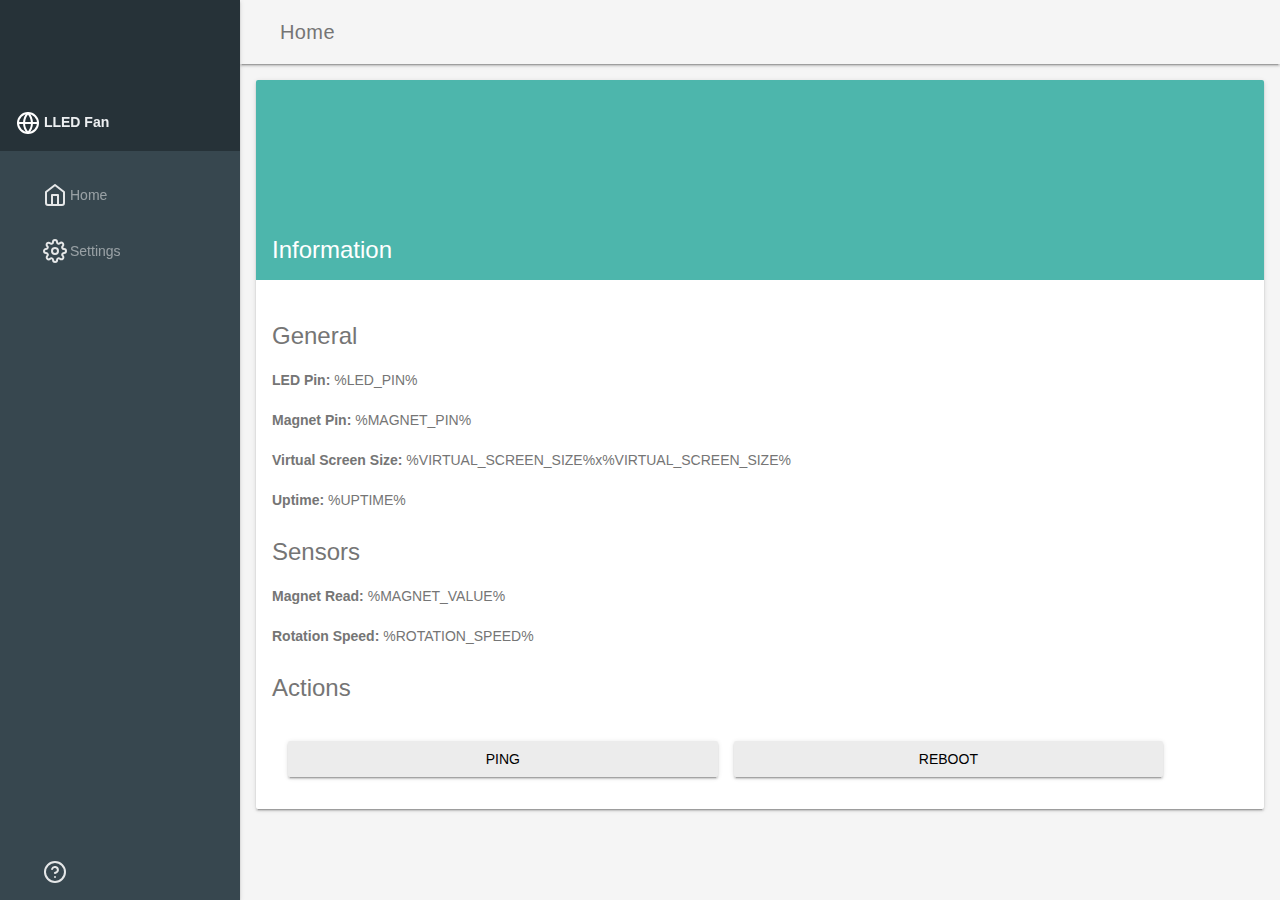
<file: data/index.html>
<!doctype html>
<html lang="en">
<head>
    <meta charset="utf-8">
    <meta http-equiv="X-UA-Compatible" content="IE=edge">
    <meta name="description" content="A front-end template that helps you build fast, modern mobile web apps.">
    <meta name="viewport" content="width=device-width, initial-scale=1.0, minimum-scale=1.0">
    <title>LLED Fan</title>

    <!-- Add to homescreen for Chrome on Android -->
    <meta name="mobile-web-app-capable" content="yes">

    <!-- Add to homescreen for Safari on iOS -->
    <meta name="apple-mobile-web-app-capable" content="yes">
    <meta name="apple-mobile-web-app-status-bar-style" content="black">
    <meta name="apple-mobile-web-app-title" content="Material Design Lite">

    <!-- Tile icon for Win8 (144x144 + tile color) -->
    <meta name="msapplication-TileImage" content="images/touch/ms-touch-icon-144x144-precomposed.png">
    <meta name="msapplication-TileColor" content="#3372DF">

    <link rel="stylesheet" href="material.min.css">
    <link rel="stylesheet" href="styles.css">

    <script>
        function accentAction(element, url) {
            var xhttp = new XMLHttpRequest();
            xhttp.onreadystatechange = function() {
                if (this.readyState !== 4 || this.status !== 200) return;

                let pingTime = parseInt(this.responseText);
                element.classList.add("mdl-button--accent");
                setTimeout(function () {
                    element.classList.remove("mdl-button--accent");
                }, pingTime);
            };
            xhttp.open("POST", url, true);
            xhttp.send();
        }
    </script>
</head>
<body>
<div class="demo-layout mdl-layout mdl-js-layout mdl-layout--fixed-drawer mdl-layout--fixed-header">
    <header class="demo-header mdl-layout__header mdl-color--grey-100 mdl-color-text--grey-600">
        <div class="mdl-layout__header-row">
            <span class="mdl-layout-title">Home</span>
        </div>
    </header>
    <div class="demo-drawer mdl-layout__drawer mdl-color--blue-grey-900 mdl-color-text--blue-grey-50">
        <header class="demo-drawer-header">
          <span style="font-weight: bold">
            <img src="images/globe.svg">
            <span>LLED Fan</span>
          </span>
        </header>
        <nav class="demo-navigation mdl-navigation mdl-color--blue-grey-800">
            <a class="mdl-navigation__link" href="/"><img src="images/home.svg" class="icon">Home</a>
            <a class="mdl-navigation__link" href="settings"><img src="images/settings.svg" class="icon">Settings</a>
            <div class="mdl-layout-spacer"></div>
            <a class="mdl-navigation__link" href=""><img src="images/help-circle.svg" class="icon"><span
                    class="visuallyhidden">Help</span></a>
        </nav>
    </div>
    <main class="mdl-layout__content mdl-color--grey-100">
        <div class="mdl-grid demo-content">
            <div class="demo-cards mdl-cell mdl-cell--12-col mdl-grid mdl-grid--no-spacing">
                <div class="demo-updates mdl-card mdl-shadow--2dp mdl-cell mdl-cell--12-col">
                    <div class="mdl-card__title mdl-card--expand mdl-color--teal-300">
                        <h2 class="mdl-card__title-text">Information</h2>
                    </div>
                    <div class="mdl-card__supporting-text mdl-color-text--grey-600">
                        <h4>General</h4>
                        <p><b>LED Pin:</b> %LED_PIN%</p>
                        <p><b>Magnet Pin:</b> %MAGNET_PIN%</p>
                        <p><b>Virtual Screen Size:</b> %VIRTUAL_SCREEN_SIZE%x%VIRTUAL_SCREEN_SIZE%</p>
                        <p><b>Uptime:</b> %UPTIME%</p>
                        <h4>Sensors</h4>
                        <p><b>Magnet Read:</b> %MAGNET_VALUE%</p>
                        <p><b>Rotation Speed:</b> %ROTATION_SPEED%</p>
                        <h4>Actions</h4>
                        <div class="mdl-grid controls">
                            <div class="mdl-cell mdl-cell--6-col">
                                <button class="mdl-button mdl-js-button mdl-button--raised mdl-js-ripple-effect"
                                        name="mode" value="screen" onclick="accentAction(this, 'ping')">
                                    Ping
                                </button>
                            </div>
                            <div class="mdl-cell mdl-cell--6-col">
                                <button class="mdl-button mdl-js-button mdl-button--raised mdl-js-ripple-effect"
                                        name="mode" value="screen" onclick="accentAction(this, 'reboot')">
                                    Reboot
                                </button>
                            </div>
                        </div>
                    </div>
                </div>
            </div>
        </div>
    </main>
</div>
<script src="material.min.js"></script>
</body>
</html>
</file>
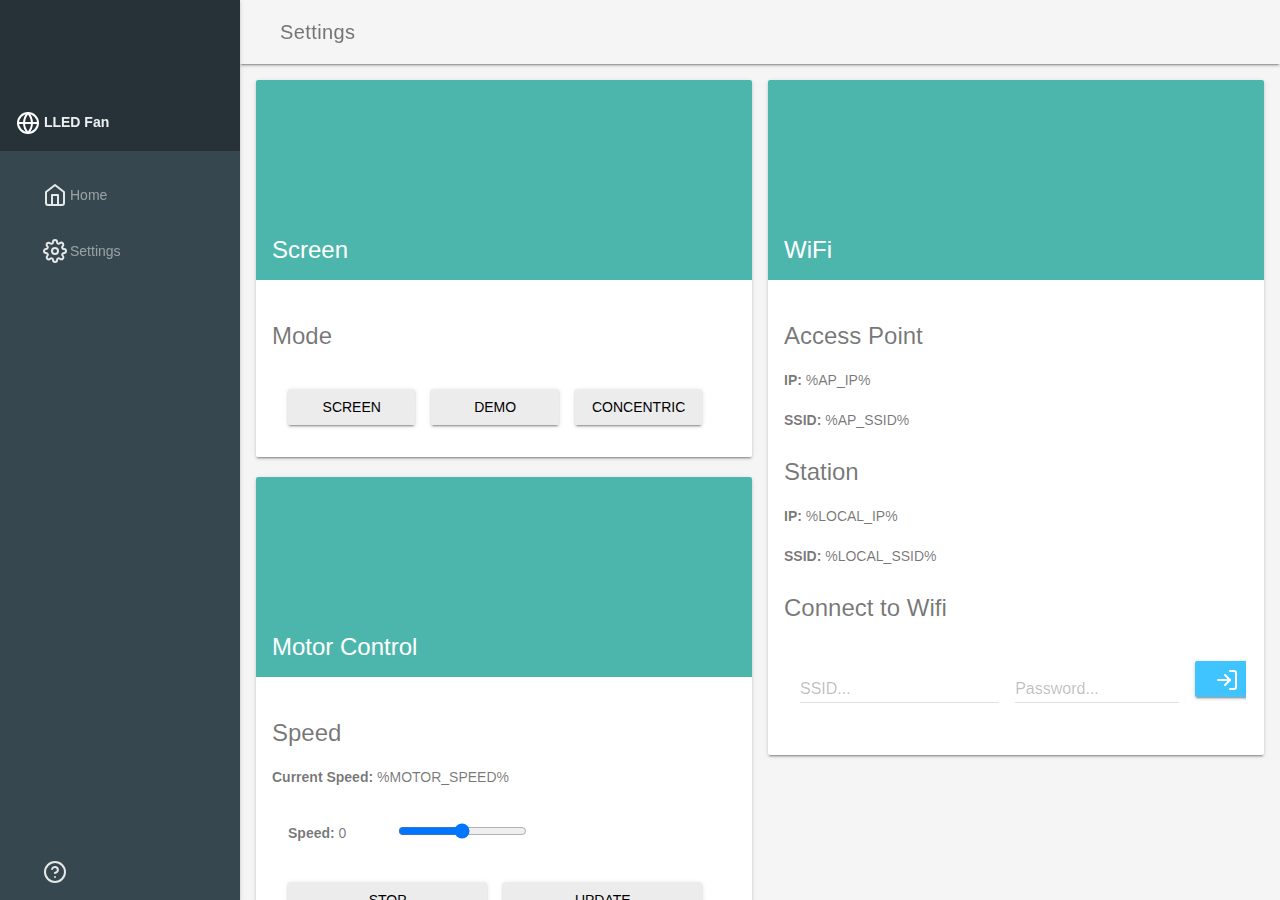
<file: data/settings.html>
<!doctype html>
<html lang="en">
<head>
    <meta charset="utf-8">
    <meta http-equiv="X-UA-Compatible" content="IE=edge">
    <meta name="description" content="A front-end template that helps you build fast, modern mobile web apps.">
    <meta name="viewport" content="width=device-width, initial-scale=1.0, minimum-scale=1.0">
    <title>LLED Fan</title>

    <!-- Add to homescreen for Chrome on Android -->
    <meta name="mobile-web-app-capable" content="yes">

    <!-- Add to homescreen for Safari on iOS -->
    <meta name="apple-mobile-web-app-capable" content="yes">
    <meta name="apple-mobile-web-app-status-bar-style" content="black">
    <meta name="apple-mobile-web-app-title" content="Material Design Lite">

    <!-- Tile icon for Win8 (144x144 + tile color) -->
    <meta name="msapplication-TileImage" content="images/touch/ms-touch-icon-144x144-precomposed.png">
    <meta name="msapplication-TileColor" content="#3372DF">

    <link rel="stylesheet" href="material.min.css">
    <link rel="stylesheet" href="styles.css">

    <script src="scripts.js"></script>
</head>
<body>
<div class="demo-layout mdl-layout mdl-js-layout mdl-layout--fixed-drawer mdl-layout--fixed-header">
    <header class="demo-header mdl-layout__header mdl-color--grey-100 mdl-color-text--grey-600">
        <div class="mdl-layout__header-row">
            <span class="mdl-layout-title">Settings</span>
        </div>
    </header>
    <div class="demo-drawer mdl-layout__drawer mdl-color--blue-grey-900 mdl-color-text--blue-grey-50">
        <header class="demo-drawer-header">
          <span style="font-weight: bold">
            <img src="images/globe.svg">
            <span>LLED Fan</span>
          </span>
        </header>
        <nav class="demo-navigation mdl-navigation mdl-color--blue-grey-800">
            <a class="mdl-navigation__link" href="/"><img src="images/home.svg" class="icon">Home</a>
            <a class="mdl-navigation__link" href="settings"><img src="images/settings.svg" class="icon">Settings</a>
            <div class="mdl-layout-spacer"></div>
            <a class="mdl-navigation__link" href=""><img src="images/help-circle.svg" class="icon"><span
                    class="visuallyhidden">Help</span></a>
        </nav>
    </div>
    <main class="mdl-layout__content mdl-color--grey-100">
        <div class="mdl-grid demo-content">
            <div class="demo-cards mdl-cell mdl-cell--6-col mdl-grid mdl-grid--no-spacing">
                <div class="demo-updates mdl-card mdl-shadow--2dp mdl-cell mdl-cell--12-col">
                    <div class="mdl-card__title mdl-card--expand mdl-color--teal-300">
                        <h2 class="mdl-card__title-text">Screen</h2>
                    </div>
                    <div class="mdl-card__supporting-text">
                        <h4>Mode</h4>

                        <div class="mdl-grid controls">
                            <div class="mdl-cell mdl-cell--4-col">
                                <button class="mdl-button mdl-js-button mdl-button--raised mdl-js-ripple-effect %S_MODE_SCREEN%"
                                        onclick="postRequest('/mode/set', {mode: 'screen'})">
                                    Screen
                                </button>
                            </div>

                            <div class="mdl-cell mdl-cell--4-col">
                                <button class="mdl-button mdl-js-button mdl-button--raised mdl-js-ripple-effect %S_MODE_DEMO%"
                                        onclick="postRequest('/mode/set', {mode: 'demo'})">
                                    Demo
                                </button>
                            </div>

                            <div class="mdl-cell mdl-cell--4-col">
                                <button class="mdl-button mdl-js-button mdl-button--raised mdl-js-ripple-effect %S_MODE_CONCENTRIC%"
                                        onclick="postRequest('/mode/set', {mode: 'concentric'})">
                                    Concentric
                                </button>
                            </div>
                        </div>
                    </div>
                </div>

                <div class="demo-updates mdl-card mdl-shadow--2dp mdl-cell mdl-cell--12-col" style="margin-top: 20px;">
                    <div class="mdl-card__title mdl-card--expand mdl-color--teal-300">
                        <h2 class="mdl-card__title-text">Motor Control</h2>
                    </div>
                    <div class="mdl-card__supporting-text">
                        <h4>Speed</h4>

                        <p><b>Current Speed:</b> %MOTOR_SPEED%</p>

                        <div class="mdl-grid controls">
                            <div class="mdl-cell mdl-cell--3-col">
                                <p>
                                    <span style="font-weight: bold">Speed: </span>
                                    <span id="speed-control-out"></span>
                                </p>
                            </div>

                            <div class="mdl-cell mdl-cell--9-col">
                                <input type="range" min="-1" max="1" value="%MOTOR_SPEED%" step="0.01" class="slider" id="speed-control" name="speed-control">
                            </div>

                            <script>
                                sliderTrackValue(
                                    document.getElementById("speed-control"),
                                    document.getElementById("speed-control-out")
                                );
                            </script>

                            <div class="mdl-cell mdl-cell--6-col">
                                <button class="mdl-button mdl-js-button mdl-button--raised mdl-js-ripple-effect"
                                        onclick="postRequest('/speed/set', {'speed-control': 0.0})">
                                    Stop
                                </button>
                            </div>
                            <div class="mdl-cell mdl-cell--6-col">
                                <button class="mdl-button mdl-js-button mdl-button--raised mdl-js-ripple-effect"
                                        onclick="postRequest('/speed/set', {'speed-control': document.getElementById('speed-control').value})">
                                    Update
                                </button>
                            </div>
                        </div>
                    </div>
                </div>
            </div>

            <div class="demo-cards mdl-cell mdl-cell--6-col mdl-grid mdl-grid--no-spacing">
                <div class="demo-updates mdl-card mdl-shadow--2dp mdl-cell mdl-cell--12-col">
                    <div class="mdl-card__title mdl-card--expand mdl-color--teal-300">
                        <h2 class="mdl-card__title-text">WiFi</h2>
                    </div>
                    <div class="mdl-card__supporting-text">
                        <h4>Access Point</h4>
                        <p><b>IP:</b> %AP_IP%</p>
                        <p><b>SSID:</b> %AP_SSID%</p>

                        <h4>Station</h4>
                        <p><b>IP:</b> %LOCAL_IP%</p>
                        <p><b>SSID:</b> %LOCAL_SSID%</p>

                        <h4>Connect to Wifi</h4>

                        <form action="wifi/connect" method="POST" enctype='multipart/form-data'>
                            <div class="mdl-grid controls">
                                <div class="mdl-textfield mdl-js-textfield mdl-cell mdl-cell--6-col">
                                    <input class="mdl-textfield__input" type="text" id="ssid" name="ssid">
                                    <label class="mdl-textfield__label" for="ssid">SSID...</label>
                                </div>

                                <div class="mdl-textfield mdl-js-textfield mdl-cell mdl-cell--5-col">
                                    <input class="mdl-textfield__input" type="password" id="password" name="password">
                                    <label class="mdl-textfield__label" for="password">Password...</label>
                                </div>

                                <div class="mdl-cell mdl-cell--1-col">
                                    <button class="mdl-button mdl-js-button mdl-button--raised mdl-js-ripple-effect mdl-button--accent">
                                        <img src="images/log-in.svg" class="icon">
                                    </button>
                                </div>
                            </div>
                        </form>
                    </div>
                </div>
            </div>
        </div>
    </main>
</div>
<script src="material.min.js"></script>
</body>
</html>
</file>
<file: data/styles.css>
/**
 * Copyright 2015 Google Inc. All Rights Reserved.
 *
 * Licensed under the Apache License, Version 2.0 (the "License");
 * you may not use this file except in compliance with the License.
 * You may obtain a copy of the License at
 *
 *      http://www.apache.org/licenses/LICENSE-2.0
 *
 * Unless required by applicable law or agreed to in writing, software
 * distributed under the License is distributed on an "AS IS" BASIS,
 * WITHOUT WARRANTIES OR CONDITIONS OF ANY KIND, either express or implied.
 * See the License for the specific language governing permissions and
 * limitations under the License.
 */

html, body {
  font-family: 'Roboto', 'Helvetica', sans-serif;
}
.demo-avatar {
  width: 48px;
  height: 48px;
  border-radius: 24px;
}
.demo-layout .mdl-layout__header .mdl-layout__drawer-button {
  color: rgba(0, 0, 0, 0.54);
}
.mdl-layout__drawer .avatar {
  margin-bottom: 16px;
}
.demo-drawer {
  border: none;
}
/* iOS Safari specific workaround */
.demo-drawer .mdl-menu__container {
  z-index: -1;
}
.demo-drawer .demo-navigation {
  z-index: -2;
}
/* END iOS Safari specific workaround */
.demo-drawer .mdl-menu .mdl-menu__item {
  display: -webkit-flex;
  display: -ms-flexbox;
  display: flex;
  -webkit-align-items: center;
      -ms-flex-align: center;
          align-items: center;
}
.demo-drawer-header {
  box-sizing: border-box;
  display: -webkit-flex;
  display: -ms-flexbox;
  display: flex;
  -webkit-flex-direction: column;
      -ms-flex-direction: column;
          flex-direction: column;
  -webkit-justify-content: flex-end;
      -ms-flex-pack: end;
          justify-content: flex-end;
  padding: 16px;
  height: 151px;
}
.demo-avatar-dropdown {
  display: -webkit-flex;
  display: -ms-flexbox;
  display: flex;
  position: relative;
  -webkit-flex-direction: row;
      -ms-flex-direction: row;
          flex-direction: row;
  -webkit-align-items: center;
      -ms-flex-align: center;
          align-items: center;
  width: 100%;
}

.demo-navigation {
  -webkit-flex-grow: 1;
      -ms-flex-positive: 1;
          flex-grow: 1;
}
.demo-layout .demo-navigation .mdl-navigation__link {
  display: -webkit-flex !important;
  display: -ms-flexbox !important;
  display: flex !important;
  -webkit-flex-direction: row;
      -ms-flex-direction: row;
          flex-direction: row;
  -webkit-align-items: center;
      -ms-flex-align: center;
          align-items: center;
  color: rgba(255, 255, 255, 0.56);
  font-weight: 500;
}
.demo-layout .demo-navigation .mdl-navigation__link:hover {
  background-color: #00BCD4;
  color: #37474F;
}
.demo-navigation .mdl-navigation__link .material-icons {
  font-size: 24px;
  color: rgba(255, 255, 255, 0.56);
  margin-right: 32px;
}

.demo-content {
  max-width: 1080px;
}

.demo-charts {
  -webkit-align-items: center;
      -ms-flex-align: center;
          align-items: center;
}
.demo-chart:nth-child(1) {
  color: #ACEC00;
}
.demo-chart:nth-child(2) {
  color: #00BBD6;
}
.demo-chart:nth-child(3) {
  color: #BA65C9;
}
.demo-chart:nth-child(4) {
  color: #EF3C79;
}
.demo-graphs {
  padding: 16px 32px;
  display: -webkit-flex;
  display: -ms-flexbox;
  display: flex;
  -webkit-flex-direction: column;
      -ms-flex-direction: column;
          flex-direction: column;
  -webkit-align-items: stretch;
      -ms-flex-align: stretch;
          align-items: stretch;
}
/* TODO: Find a proper solution to have the graphs
 * not float around outside their container in IE10/11.
 * Using a browserhacks.com solution for now.
 */
_:-ms-input-placeholder, :root .demo-graphs {
  min-height: 664px;
}
_:-ms-input-placeholder, :root .demo-graph {
  max-height: 300px;
}
/* TODO end */
.demo-graph:nth-child(1) {
  color: #00b9d8;
}
.demo-graph:nth-child(2) {
  color: #d9006e;
}

.demo-cards {
  -webkit-align-items: flex-start;
      -ms-flex-align: start;
          align-items: flex-start;
  -webkit-align-content: flex-start;
      -ms-flex-line-pack: start;
          align-content: flex-start;
}
.demo-cards .demo-separator {
  height: 32px;
}
.demo-cards .mdl-card__title.mdl-card__title {
  color: white;
  font-size: 24px;
  font-weight: 400;
}
.demo-cards ul {
  padding: 0;
}
.demo-cards h3 {
  font-size: 1em;
}
.demo-updates .mdl-card__title {
  min-height: 200px;
}
.demo-cards .mdl-card__actions a {
  color: #00BCD4;
  text-decoration: none;
}

.demo-options h3 {
  margin: 0;
}
.demo-options .mdl-checkbox__box-outline {
  border-color: rgba(255, 255, 255, 0.89);
}
.demo-options ul {
  margin: 0;
  list-style-type: none;
}
.demo-options li {
  margin: 4px 0;
}

.demo-options .mdl-card__actions {
  height: 64px;
  display: -webkit-flex;
  display: -ms-flexbox;
  display: flex;
  box-sizing: border-box;
  -webkit-align-items: center;
      -ms-flex-align: center;
          align-items: center;
}

img.icon {
    fill:#dd6127;
    stroke:#dd6127;
    margin: 0 3px;
}

.controls div button {
    margin-top: 5px;
    width: 100%;
}

.mdl-button--accent.mdl-button--accent.mdl-button--raised, .mdl-button--accent.mdl-button--accent.mdl-button--fab {
    color: white; !important;
}
</file>
<file: data/material.min.css>
/**
 * material-design-lite - Material Design Components in CSS, JS and HTML
 * @version v1.3.0
 * @license Apache-2.0
 * @copyright 2015 Google, Inc.
 * @link https://github.com/google/material-design-lite
 */
@charset "UTF-8";html{color:rgba(0,0,0,.87)}::-moz-selection{background:#b3d4fc;text-shadow:none}::selection{background:#b3d4fc;text-shadow:none}hr{display:block;height:1px;border:0;border-top:1px solid #ccc;margin:1em 0;padding:0}audio,canvas,iframe,img,svg,video{vertical-align:middle}fieldset{border:0;margin:0;padding:0}textarea{resize:vertical}.browserupgrade{margin:.2em 0;background:#ccc;color:#000;padding:.2em 0}.hidden{display:none!important}.visuallyhidden{border:0;clip:rect(0 0 0 0);height:1px;margin:-1px;overflow:hidden;padding:0;position:absolute;width:1px}.visuallyhidden.focusable:active,.visuallyhidden.focusable:focus{clip:auto;height:auto;margin:0;overflow:visible;position:static;width:auto}.invisible{visibility:hidden}.clearfix:before,.clearfix:after{content:" ";display:table}.clearfix:after{clear:both}@media print{*,*:before,*:after,*:first-letter{background:transparent!important;color:#000!important;box-shadow:none!important}a,a:visited{text-decoration:underline}a[href]:after{content:" (" attr(href)")"}abbr[title]:after{content:" (" attr(title)")"}a[href^="#"]:after,a[href^="javascript:"]:after{content:""}pre,blockquote{border:1px solid #999;page-break-inside:avoid}thead{display:table-header-group}tr,img{page-break-inside:avoid}img{max-width:100%!important}p,h2,h3{orphans:3;widows:3}h2,h3{page-break-after:avoid}}a,.mdl-accordion,.mdl-button,.mdl-card,.mdl-checkbox,.mdl-dropdown-menu,.mdl-icon-toggle,.mdl-item,.mdl-radio,.mdl-slider,.mdl-switch,.mdl-tabs__tab{-webkit-tap-highlight-color:transparent;-webkit-tap-highlight-color:rgba(255,255,255,0)}html{width:100%;height:100%;-ms-touch-action:manipulation;touch-action:manipulation}body{width:100%;min-height:100%}main{display:block}*[hidden]{display:none!important}html,body{font-family:"Helvetica","Arial",sans-serif;font-size:14px;font-weight:400;line-height:20px}h1,h2,h3,h4,h5,h6,p{padding:0}h1 small,h2 small,h3 small,h4 small,h5 small,h6 small{font-family:"Roboto","Helvetica","Arial",sans-serif;font-weight:400;line-height:1.35;letter-spacing:-.02em;opacity:.54;font-size:.6em}h1{font-size:56px;line-height:1.35;letter-spacing:-.02em;margin:24px 0}h1,h2{font-family:"Roboto","Helvetica","Arial",sans-serif;font-weight:400}h2{font-size:45px;line-height:48px}h2,h3{margin:24px 0}h3{font-size:34px;line-height:40px}h3,h4{font-family:"Roboto","Helvetica","Arial",sans-serif;font-weight:400}h4{font-size:24px;line-height:32px;-moz-osx-font-smoothing:grayscale;margin:24px 0 16px}h5{font-size:20px;font-weight:500;line-height:1;letter-spacing:.02em}h5,h6{font-family:"Roboto","Helvetica","Arial",sans-serif;margin:24px 0 16px}h6{font-size:16px;letter-spacing:.04em}h6,p{font-weight:400;line-height:24px}p{font-size:14px;letter-spacing:0;margin:0 0 16px}a{color:rgb(64,196,255);font-weight:500}blockquote{font-family:"Roboto","Helvetica","Arial",sans-serif;position:relative;font-size:24px;font-weight:300;font-style:italic;line-height:1.35;letter-spacing:.08em}blockquote:before{position:absolute;left:-.5em;content:'“'}blockquote:after{content:'”';margin-left:-.05em}mark{background-color:#f4ff81}dt{font-weight:700}address{font-size:12px;line-height:1;font-style:normal}address,ul,ol{font-weight:400;letter-spacing:0}ul,ol{font-size:14px;line-height:24px}.mdl-typography--display-4,.mdl-typography--display-4-color-contrast{font-family:"Roboto","Helvetica","Arial",sans-serif;font-size:112px;font-weight:300;line-height:1;letter-spacing:-.04em}.mdl-typography--display-4-color-contrast{opacity:.54}.mdl-typography--display-3,.mdl-typography--display-3-color-contrast{font-family:"Roboto","Helvetica","Arial",sans-serif;font-size:56px;font-weight:400;line-height:1.35;letter-spacing:-.02em}.mdl-typography--display-3-color-contrast{opacity:.54}.mdl-typography--display-2,.mdl-typography--display-2-color-contrast{font-family:"Roboto","Helvetica","Arial",sans-serif;font-size:45px;font-weight:400;line-height:48px}.mdl-typography--display-2-color-contrast{opacity:.54}.mdl-typography--display-1,.mdl-typography--display-1-color-contrast{font-family:"Roboto","Helvetica","Arial",sans-serif;font-size:34px;font-weight:400;line-height:40px}.mdl-typography--display-1-color-contrast{opacity:.54}.mdl-typography--headline,.mdl-typography--headline-color-contrast{font-family:"Roboto","Helvetica","Arial",sans-serif;font-size:24px;font-weight:400;line-height:32px;-moz-osx-font-smoothing:grayscale}.mdl-typography--headline-color-contrast{opacity:.87}.mdl-typography--title,.mdl-typography--title-color-contrast{font-family:"Roboto","Helvetica","Arial",sans-serif;font-size:20px;font-weight:500;line-height:1;letter-spacing:.02em}.mdl-typography--title-color-contrast{opacity:.87}.mdl-typography--subhead,.mdl-typography--subhead-color-contrast{font-family:"Roboto","Helvetica","Arial",sans-serif;font-size:16px;font-weight:400;line-height:24px;letter-spacing:.04em}.mdl-typography--subhead-color-contrast{opacity:.87}.mdl-typography--body-2,.mdl-typography--body-2-color-contrast{font-size:14px;font-weight:700;line-height:24px;letter-spacing:0}.mdl-typography--body-2-color-contrast{opacity:.87}.mdl-typography--body-1,.mdl-typography--body-1-color-contrast{font-size:14px;font-weight:400;line-height:24px;letter-spacing:0}.mdl-typography--body-1-color-contrast{opacity:.87}.mdl-typography--body-2-force-preferred-font,.mdl-typography--body-2-force-preferred-font-color-contrast{font-family:"Roboto","Helvetica","Arial",sans-serif;font-size:14px;font-weight:500;line-height:24px;letter-spacing:0}.mdl-typography--body-2-force-preferred-font-color-contrast{opacity:.87}.mdl-typography--body-1-force-preferred-font,.mdl-typography--body-1-force-preferred-font-color-contrast{font-family:"Roboto","Helvetica","Arial",sans-serif;font-size:14px;font-weight:400;line-height:24px;letter-spacing:0}.mdl-typography--body-1-force-preferred-font-color-contrast{opacity:.87}.mdl-typography--caption,.mdl-typography--caption-force-preferred-font{font-size:12px;font-weight:400;line-height:1;letter-spacing:0}.mdl-typography--caption-force-preferred-font{font-family:"Roboto","Helvetica","Arial",sans-serif}.mdl-typography--caption-color-contrast,.mdl-typography--caption-force-preferred-font-color-contrast{font-size:12px;font-weight:400;line-height:1;letter-spacing:0;opacity:.54}.mdl-typography--caption-force-preferred-font-color-contrast,.mdl-typography--menu{font-family:"Roboto","Helvetica","Arial",sans-serif}.mdl-typography--menu{font-size:14px;font-weight:500;line-height:1;letter-spacing:0}.mdl-typography--menu-color-contrast{opacity:.87}.mdl-typography--menu-color-contrast,.mdl-typography--button,.mdl-typography--button-color-contrast{font-family:"Roboto","Helvetica","Arial",sans-serif;font-size:14px;font-weight:500;line-height:1;letter-spacing:0}.mdl-typography--button,.mdl-typography--button-color-contrast{text-transform:uppercase}.mdl-typography--button-color-contrast{opacity:.87}.mdl-typography--text-left{text-align:left}.mdl-typography--text-right{text-align:right}.mdl-typography--text-center{text-align:center}.mdl-typography--text-justify{text-align:justify}.mdl-typography--text-nowrap{white-space:nowrap}.mdl-typography--text-lowercase{text-transform:lowercase}.mdl-typography--text-uppercase{text-transform:uppercase}.mdl-typography--text-capitalize{text-transform:capitalize}.mdl-typography--font-thin{font-weight:200!important}.mdl-typography--font-light{font-weight:300!important}.mdl-typography--font-regular{font-weight:400!important}.mdl-typography--font-medium{font-weight:500!important}.mdl-typography--font-bold{font-weight:700!important}.mdl-typography--font-black{font-weight:900!important}.material-icons{font-family:'Material Icons';font-weight:400;font-style:normal;font-size:24px;line-height:1;letter-spacing:normal;text-transform:none;display:inline-block;word-wrap:normal;-moz-font-feature-settings:'liga';font-feature-settings:'liga';-webkit-font-feature-settings:'liga';-webkit-font-smoothing:antialiased}.mdl-color-text--red{color:#f44336 !important}.mdl-color--red{background-color:#f44336 !important}.mdl-color-text--red-50{color:#ffebee !important}.mdl-color--red-50{background-color:#ffebee !important}.mdl-color-text--red-100{color:#ffcdd2 !important}.mdl-color--red-100{background-color:#ffcdd2 !important}.mdl-color-text--red-200{color:#ef9a9a !important}.mdl-color--red-200{background-color:#ef9a9a !important}.mdl-color-text--red-300{color:#e57373 !important}.mdl-color--red-300{background-color:#e57373 !important}.mdl-color-text--red-400{color:#ef5350 !important}.mdl-color--red-400{background-color:#ef5350 !important}.mdl-color-text--red-500{color:#f44336 !important}.mdl-color--red-500{background-color:#f44336 !important}.mdl-color-text--red-600{color:#e53935 !important}.mdl-color--red-600{background-color:#e53935 !important}.mdl-color-text--red-700{color:#d32f2f !important}.mdl-color--red-700{background-color:#d32f2f !important}.mdl-color-text--red-800{color:#c62828 !important}.mdl-color--red-800{background-color:#c62828 !important}.mdl-color-text--red-900{color:#b71c1c !important}.mdl-color--red-900{background-color:#b71c1c !important}.mdl-color-text--red-A100{color:#ff8a80 !important}.mdl-color--red-A100{background-color:#ff8a80 !important}.mdl-color-text--red-A200{color:#ff5252 !important}.mdl-color--red-A200{background-color:#ff5252 !important}.mdl-color-text--red-A400{color:#ff1744 !important}.mdl-color--red-A400{background-color:#ff1744 !important}.mdl-color-text--red-A700{color:#d50000 !important}.mdl-color--red-A700{background-color:#d50000 !important}.mdl-color-text--pink{color:#e91e63 !important}.mdl-color--pink{background-color:#e91e63 !important}.mdl-color-text--pink-50{color:#fce4ec !important}.mdl-color--pink-50{background-color:#fce4ec !important}.mdl-color-text--pink-100{color:#f8bbd0 !important}.mdl-color--pink-100{background-color:#f8bbd0 !important}.mdl-color-text--pink-200{color:#f48fb1 !important}.mdl-color--pink-200{background-color:#f48fb1 !important}.mdl-color-text--pink-300{color:#f06292 !important}.mdl-color--pink-300{background-color:#f06292 !important}.mdl-color-text--pink-400{color:#ec407a !important}.mdl-color--pink-400{background-color:#ec407a !important}.mdl-color-text--pink-500{color:#e91e63 !important}.mdl-color--pink-500{background-color:#e91e63 !important}.mdl-color-text--pink-600{color:#d81b60 !important}.mdl-color--pink-600{background-color:#d81b60 !important}.mdl-color-text--pink-700{color:#c2185b !important}.mdl-color--pink-700{background-color:#c2185b !important}.mdl-color-text--pink-800{color:#ad1457 !important}.mdl-color--pink-800{background-color:#ad1457 !important}.mdl-color-text--pink-900{color:#880e4f !important}.mdl-color--pink-900{background-color:#880e4f !important}.mdl-color-text--pink-A100{color:#ff80ab !important}.mdl-color--pink-A100{background-color:#ff80ab !important}.mdl-color-text--pink-A200{color:#ff4081 !important}.mdl-color--pink-A200{background-color:#ff4081 !important}.mdl-color-text--pink-A400{color:#f50057 !important}.mdl-color--pink-A400{background-color:#f50057 !important}.mdl-color-text--pink-A700{color:#c51162 !important}.mdl-color--pink-A700{background-color:#c51162 !important}.mdl-color-text--purple{color:#9c27b0 !important}.mdl-color--purple{background-color:#9c27b0 !important}.mdl-color-text--purple-50{color:#f3e5f5 !important}.mdl-color--purple-50{background-color:#f3e5f5 !important}.mdl-color-text--purple-100{color:#e1bee7 !important}.mdl-color--purple-100{background-color:#e1bee7 !important}.mdl-color-text--purple-200{color:#ce93d8 !important}.mdl-color--purple-200{background-color:#ce93d8 !important}.mdl-color-text--purple-300{color:#ba68c8 !important}.mdl-color--purple-300{background-color:#ba68c8 !important}.mdl-color-text--purple-400{color:#ab47bc !important}.mdl-color--purple-400{background-color:#ab47bc !important}.mdl-color-text--purple-500{color:#9c27b0 !important}.mdl-color--purple-500{background-color:#9c27b0 !important}.mdl-color-text--purple-600{color:#8e24aa !important}.mdl-color--purple-600{background-color:#8e24aa !important}.mdl-color-text--purple-700{color:#7b1fa2 !important}.mdl-color--purple-700{background-color:#7b1fa2 !important}.mdl-color-text--purple-800{color:#6a1b9a !important}.mdl-color--purple-800{background-color:#6a1b9a !important}.mdl-color-text--purple-900{color:#4a148c !important}.mdl-color--purple-900{background-color:#4a148c !important}.mdl-color-text--purple-A100{color:#ea80fc !important}.mdl-color--purple-A100{background-color:#ea80fc !important}.mdl-color-text--purple-A200{color:#e040fb !important}.mdl-color--purple-A200{background-color:#e040fb !important}.mdl-color-text--purple-A400{color:#d500f9 !important}.mdl-color--purple-A400{background-color:#d500f9 !important}.mdl-color-text--purple-A700{color:#a0f !important}.mdl-color--purple-A700{background-color:#a0f !important}.mdl-color-text--deep-purple{color:#673ab7 !important}.mdl-color--deep-purple{background-color:#673ab7 !important}.mdl-color-text--deep-purple-50{color:#ede7f6 !important}.mdl-color--deep-purple-50{background-color:#ede7f6 !important}.mdl-color-text--deep-purple-100{color:#d1c4e9 !important}.mdl-color--deep-purple-100{background-color:#d1c4e9 !important}.mdl-color-text--deep-purple-200{color:#b39ddb !important}.mdl-color--deep-purple-200{background-color:#b39ddb !important}.mdl-color-text--deep-purple-300{color:#9575cd !important}.mdl-color--deep-purple-300{background-color:#9575cd !important}.mdl-color-text--deep-purple-400{color:#7e57c2 !important}.mdl-color--deep-purple-400{background-color:#7e57c2 !important}.mdl-color-text--deep-purple-500{color:#673ab7 !important}.mdl-color--deep-purple-500{background-color:#673ab7 !important}.mdl-color-text--deep-purple-600{color:#5e35b1 !important}.mdl-color--deep-purple-600{background-color:#5e35b1 !important}.mdl-color-text--deep-purple-700{color:#512da8 !important}.mdl-color--deep-purple-700{background-color:#512da8 !important}.mdl-color-text--deep-purple-800{color:#4527a0 !important}.mdl-color--deep-purple-800{background-color:#4527a0 !important}.mdl-color-text--deep-purple-900{color:#311b92 !important}.mdl-color--deep-purple-900{background-color:#311b92 !important}.mdl-color-text--deep-purple-A100{color:#b388ff !important}.mdl-color--deep-purple-A100{background-color:#b388ff !important}.mdl-color-text--deep-purple-A200{color:#7c4dff !important}.mdl-color--deep-purple-A200{background-color:#7c4dff !important}.mdl-color-text--deep-purple-A400{color:#651fff !important}.mdl-color--deep-purple-A400{background-color:#651fff !important}.mdl-color-text--deep-purple-A700{color:#6200ea !important}.mdl-color--deep-purple-A700{background-color:#6200ea !important}.mdl-color-text--indigo{color:#3f51b5 !important}.mdl-color--indigo{background-color:#3f51b5 !important}.mdl-color-text--indigo-50{color:#e8eaf6 !important}.mdl-color--indigo-50{background-color:#e8eaf6 !important}.mdl-color-text--indigo-100{color:#c5cae9 !important}.mdl-color--indigo-100{background-color:#c5cae9 !important}.mdl-color-text--indigo-200{color:#9fa8da !important}.mdl-color--indigo-200{background-color:#9fa8da !important}.mdl-color-text--indigo-300{color:#7986cb !important}.mdl-color--indigo-300{background-color:#7986cb !important}.mdl-color-text--indigo-400{color:#5c6bc0 !important}.mdl-color--indigo-400{background-color:#5c6bc0 !important}.mdl-color-text--indigo-500{color:#3f51b5 !important}.mdl-color--indigo-500{background-color:#3f51b5 !important}.mdl-color-text--indigo-600{color:#3949ab !important}.mdl-color--indigo-600{background-color:#3949ab !important}.mdl-color-text--indigo-700{color:#303f9f !important}.mdl-color--indigo-700{background-color:#303f9f !important}.mdl-color-text--indigo-800{color:#283593 !important}.mdl-color--indigo-800{background-color:#283593 !important}.mdl-color-text--indigo-900{color:#1a237e !important}.mdl-color--indigo-900{background-color:#1a237e !important}.mdl-color-text--indigo-A100{color:#8c9eff !important}.mdl-color--indigo-A100{background-color:#8c9eff !important}.mdl-color-text--indigo-A200{color:#536dfe !important}.mdl-color--indigo-A200{background-color:#536dfe !important}.mdl-color-text--indigo-A400{color:#3d5afe !important}.mdl-color--indigo-A400{background-color:#3d5afe !important}.mdl-color-text--indigo-A700{color:#304ffe !important}.mdl-color--indigo-A700{background-color:#304ffe !important}.mdl-color-text--blue{color:#2196f3 !important}.mdl-color--blue{background-color:#2196f3 !important}.mdl-color-text--blue-50{color:#e3f2fd !important}.mdl-color--blue-50{background-color:#e3f2fd !important}.mdl-color-text--blue-100{color:#bbdefb !important}.mdl-color--blue-100{background-color:#bbdefb !important}.mdl-color-text--blue-200{color:#90caf9 !important}.mdl-color--blue-200{background-color:#90caf9 !important}.mdl-color-text--blue-300{color:#64b5f6 !important}.mdl-color--blue-300{background-color:#64b5f6 !important}.mdl-color-text--blue-400{color:#42a5f5 !important}.mdl-color--blue-400{background-color:#42a5f5 !important}.mdl-color-text--blue-500{color:#2196f3 !important}.mdl-color--blue-500{background-color:#2196f3 !important}.mdl-color-text--blue-600{color:#1e88e5 !important}.mdl-color--blue-600{background-color:#1e88e5 !important}.mdl-color-text--blue-700{color:#1976d2 !important}.mdl-color--blue-700{background-color:#1976d2 !important}.mdl-color-text--blue-800{color:#1565c0 !important}.mdl-color--blue-800{background-color:#1565c0 !important}.mdl-color-text--blue-900{color:#0d47a1 !important}.mdl-color--blue-900{background-color:#0d47a1 !important}.mdl-color-text--blue-A100{color:#82b1ff !important}.mdl-color--blue-A100{background-color:#82b1ff !important}.mdl-color-text--blue-A200{color:#448aff !important}.mdl-color--blue-A200{background-color:#448aff !important}.mdl-color-text--blue-A400{color:#2979ff !important}.mdl-color--blue-A400{background-color:#2979ff !important}.mdl-color-text--blue-A700{color:#2962ff !important}.mdl-color--blue-A700{background-color:#2962ff !important}.mdl-color-text--light-blue{color:#03a9f4 !important}.mdl-color--light-blue{background-color:#03a9f4 !important}.mdl-color-text--light-blue-50{color:#e1f5fe !important}.mdl-color--light-blue-50{background-color:#e1f5fe !important}.mdl-color-text--light-blue-100{color:#b3e5fc !important}.mdl-color--light-blue-100{background-color:#b3e5fc !important}.mdl-color-text--light-blue-200{color:#81d4fa !important}.mdl-color--light-blue-200{background-color:#81d4fa !important}.mdl-color-text--light-blue-300{color:#4fc3f7 !important}.mdl-color--light-blue-300{background-color:#4fc3f7 !important}.mdl-color-text--light-blue-400{color:#29b6f6 !important}.mdl-color--light-blue-400{background-color:#29b6f6 !important}.mdl-color-text--light-blue-500{color:#03a9f4 !important}.mdl-color--light-blue-500{background-color:#03a9f4 !important}.mdl-color-text--light-blue-600{color:#039be5 !important}.mdl-color--light-blue-600{background-color:#039be5 !important}.mdl-color-text--light-blue-700{color:#0288d1 !important}.mdl-color--light-blue-700{background-color:#0288d1 !important}.mdl-color-text--light-blue-800{color:#0277bd !important}.mdl-color--light-blue-800{background-color:#0277bd !important}.mdl-color-text--light-blue-900{color:#01579b !important}.mdl-color--light-blue-900{background-color:#01579b !important}.mdl-color-text--light-blue-A100{color:#80d8ff !important}.mdl-color--light-blue-A100{background-color:#80d8ff !important}.mdl-color-text--light-blue-A200{color:#40c4ff !important}.mdl-color--light-blue-A200{background-color:#40c4ff !important}.mdl-color-text--light-blue-A400{color:#00b0ff !important}.mdl-color--light-blue-A400{background-color:#00b0ff !important}.mdl-color-text--light-blue-A700{color:#0091ea !important}.mdl-color--light-blue-A700{background-color:#0091ea !important}.mdl-color-text--cyan{color:#00bcd4 !important}.mdl-color--cyan{background-color:#00bcd4 !important}.mdl-color-text--cyan-50{color:#e0f7fa !important}.mdl-color--cyan-50{background-color:#e0f7fa !important}.mdl-color-text--cyan-100{color:#b2ebf2 !important}.mdl-color--cyan-100{background-color:#b2ebf2 !important}.mdl-color-text--cyan-200{color:#80deea !important}.mdl-color--cyan-200{background-color:#80deea !important}.mdl-color-text--cyan-300{color:#4dd0e1 !important}.mdl-color--cyan-300{background-color:#4dd0e1 !important}.mdl-color-text--cyan-400{color:#26c6da !important}.mdl-color--cyan-400{background-color:#26c6da !important}.mdl-color-text--cyan-500{color:#00bcd4 !important}.mdl-color--cyan-500{background-color:#00bcd4 !important}.mdl-color-text--cyan-600{color:#00acc1 !important}.mdl-color--cyan-600{background-color:#00acc1 !important}.mdl-color-text--cyan-700{color:#0097a7 !important}.mdl-color--cyan-700{background-color:#0097a7 !important}.mdl-color-text--cyan-800{color:#00838f !important}.mdl-color--cyan-800{background-color:#00838f !important}.mdl-color-text--cyan-900{color:#006064 !important}.mdl-color--cyan-900{background-color:#006064 !important}.mdl-color-text--cyan-A100{color:#84ffff !important}.mdl-color--cyan-A100{background-color:#84ffff !important}.mdl-color-text--cyan-A200{color:#18ffff !important}.mdl-color--cyan-A200{background-color:#18ffff !important}.mdl-color-text--cyan-A400{color:#00e5ff !important}.mdl-color--cyan-A400{background-color:#00e5ff !important}.mdl-color-text--cyan-A700{color:#00b8d4 !important}.mdl-color--cyan-A700{background-color:#00b8d4 !important}.mdl-color-text--teal{color:#009688 !important}.mdl-color--teal{background-color:#009688 !important}.mdl-color-text--teal-50{color:#e0f2f1 !important}.mdl-color--teal-50{background-color:#e0f2f1 !important}.mdl-color-text--teal-100{color:#b2dfdb !important}.mdl-color--teal-100{background-color:#b2dfdb !important}.mdl-color-text--teal-200{color:#80cbc4 !important}.mdl-color--teal-200{background-color:#80cbc4 !important}.mdl-color-text--teal-300{color:#4db6ac !important}.mdl-color--teal-300{background-color:#4db6ac !important}.mdl-color-text--teal-400{color:#26a69a !important}.mdl-color--teal-400{background-color:#26a69a !important}.mdl-color-text--teal-500{color:#009688 !important}.mdl-color--teal-500{background-color:#009688 !important}.mdl-color-text--teal-600{color:#00897b !important}.mdl-color--teal-600{background-color:#00897b !important}.mdl-color-text--teal-700{color:#00796b !important}.mdl-color--teal-700{background-color:#00796b !important}.mdl-color-text--teal-800{color:#00695c !important}.mdl-color--teal-800{background-color:#00695c !important}.mdl-color-text--teal-900{color:#004d40 !important}.mdl-color--teal-900{background-color:#004d40 !important}.mdl-color-text--teal-A100{color:#a7ffeb !important}.mdl-color--teal-A100{background-color:#a7ffeb !important}.mdl-color-text--teal-A200{color:#64ffda !important}.mdl-color--teal-A200{background-color:#64ffda !important}.mdl-color-text--teal-A400{color:#1de9b6 !important}.mdl-color--teal-A400{background-color:#1de9b6 !important}.mdl-color-text--teal-A700{color:#00bfa5 !important}.mdl-color--teal-A700{background-color:#00bfa5 !important}.mdl-color-text--green{color:#4caf50 !important}.mdl-color--green{background-color:#4caf50 !important}.mdl-color-text--green-50{color:#e8f5e9 !important}.mdl-color--green-50{background-color:#e8f5e9 !important}.mdl-color-text--green-100{color:#c8e6c9 !important}.mdl-color--green-100{background-color:#c8e6c9 !important}.mdl-color-text--green-200{color:#a5d6a7 !important}.mdl-color--green-200{background-color:#a5d6a7 !important}.mdl-color-text--green-300{color:#81c784 !important}.mdl-color--green-300{background-color:#81c784 !important}.mdl-color-text--green-400{color:#66bb6a !important}.mdl-color--green-400{background-color:#66bb6a !important}.mdl-color-text--green-500{color:#4caf50 !important}.mdl-color--green-500{background-color:#4caf50 !important}.mdl-color-text--green-600{color:#43a047 !important}.mdl-color--green-600{background-color:#43a047 !important}.mdl-color-text--green-700{color:#388e3c !important}.mdl-color--green-700{background-color:#388e3c !important}.mdl-color-text--green-800{color:#2e7d32 !important}.mdl-color--green-800{background-color:#2e7d32 !important}.mdl-color-text--green-900{color:#1b5e20 !important}.mdl-color--green-900{background-color:#1b5e20 !important}.mdl-color-text--green-A100{color:#b9f6ca !important}.mdl-color--green-A100{background-color:#b9f6ca !important}.mdl-color-text--green-A200{color:#69f0ae !important}.mdl-color--green-A200{background-color:#69f0ae !important}.mdl-color-text--green-A400{color:#00e676 !important}.mdl-color--green-A400{background-color:#00e676 !important}.mdl-color-text--green-A700{color:#00c853 !important}.mdl-color--green-A700{background-color:#00c853 !important}.mdl-color-text--light-green{color:#8bc34a !important}.mdl-color--light-green{background-color:#8bc34a !important}.mdl-color-text--light-green-50{color:#f1f8e9 !important}.mdl-color--light-green-50{background-color:#f1f8e9 !important}.mdl-color-text--light-green-100{color:#dcedc8 !important}.mdl-color--light-green-100{background-color:#dcedc8 !important}.mdl-color-text--light-green-200{color:#c5e1a5 !important}.mdl-color--light-green-200{background-color:#c5e1a5 !important}.mdl-color-text--light-green-300{color:#aed581 !important}.mdl-color--light-green-300{background-color:#aed581 !important}.mdl-color-text--light-green-400{color:#9ccc65 !important}.mdl-color--light-green-400{background-color:#9ccc65 !important}.mdl-color-text--light-green-500{color:#8bc34a !important}.mdl-color--light-green-500{background-color:#8bc34a !important}.mdl-color-text--light-green-600{color:#7cb342 !important}.mdl-color--light-green-600{background-color:#7cb342 !important}.mdl-color-text--light-green-700{color:#689f38 !important}.mdl-color--light-green-700{background-color:#689f38 !important}.mdl-color-text--light-green-800{color:#558b2f !important}.mdl-color--light-green-800{background-color:#558b2f !important}.mdl-color-text--light-green-900{color:#33691e !important}.mdl-color--light-green-900{background-color:#33691e !important}.mdl-color-text--light-green-A100{color:#ccff90 !important}.mdl-color--light-green-A100{background-color:#ccff90 !important}.mdl-color-text--light-green-A200{color:#b2ff59 !important}.mdl-color--light-green-A200{background-color:#b2ff59 !important}.mdl-color-text--light-green-A400{color:#76ff03 !important}.mdl-color--light-green-A400{background-color:#76ff03 !important}.mdl-color-text--light-green-A700{color:#64dd17 !important}.mdl-color--light-green-A700{background-color:#64dd17 !important}.mdl-color-text--lime{color:#cddc39 !important}.mdl-color--lime{background-color:#cddc39 !important}.mdl-color-text--lime-50{color:#f9fbe7 !important}.mdl-color--lime-50{background-color:#f9fbe7 !important}.mdl-color-text--lime-100{color:#f0f4c3 !important}.mdl-color--lime-100{background-color:#f0f4c3 !important}.mdl-color-text--lime-200{color:#e6ee9c !important}.mdl-color--lime-200{background-color:#e6ee9c !important}.mdl-color-text--lime-300{color:#dce775 !important}.mdl-color--lime-300{background-color:#dce775 !important}.mdl-color-text--lime-400{color:#d4e157 !important}.mdl-color--lime-400{background-color:#d4e157 !important}.mdl-color-text--lime-500{color:#cddc39 !important}.mdl-color--lime-500{background-color:#cddc39 !important}.mdl-color-text--lime-600{color:#c0ca33 !important}.mdl-color--lime-600{background-color:#c0ca33 !important}.mdl-color-text--lime-700{color:#afb42b !important}.mdl-color--lime-700{background-color:#afb42b !important}.mdl-color-text--lime-800{color:#9e9d24 !important}.mdl-color--lime-800{background-color:#9e9d24 !important}.mdl-color-text--lime-900{color:#827717 !important}.mdl-color--lime-900{background-color:#827717 !important}.mdl-color-text--lime-A100{color:#f4ff81 !important}.mdl-color--lime-A100{background-color:#f4ff81 !important}.mdl-color-text--lime-A200{color:#eeff41 !important}.mdl-color--lime-A200{background-color:#eeff41 !important}.mdl-color-text--lime-A400{color:#c6ff00 !important}.mdl-color--lime-A400{background-color:#c6ff00 !important}.mdl-color-text--lime-A700{color:#aeea00 !important}.mdl-color--lime-A700{background-color:#aeea00 !important}.mdl-color-text--yellow{color:#ffeb3b !important}.mdl-color--yellow{background-color:#ffeb3b !important}.mdl-color-text--yellow-50{color:#fffde7 !important}.mdl-color--yellow-50{background-color:#fffde7 !important}.mdl-color-text--yellow-100{color:#fff9c4 !important}.mdl-color--yellow-100{background-color:#fff9c4 !important}.mdl-color-text--yellow-200{color:#fff59d !important}.mdl-color--yellow-200{background-color:#fff59d !important}.mdl-color-text--yellow-300{color:#fff176 !important}.mdl-color--yellow-300{background-color:#fff176 !important}.mdl-color-text--yellow-400{color:#ffee58 !important}.mdl-color--yellow-400{background-color:#ffee58 !important}.mdl-color-text--yellow-500{color:#ffeb3b !important}.mdl-color--yellow-500{background-color:#ffeb3b !important}.mdl-color-text--yellow-600{color:#fdd835 !important}.mdl-color--yellow-600{background-color:#fdd835 !important}.mdl-color-text--yellow-700{color:#fbc02d !important}.mdl-color--yellow-700{background-color:#fbc02d !important}.mdl-color-text--yellow-800{color:#f9a825 !important}.mdl-color--yellow-800{background-color:#f9a825 !important}.mdl-color-text--yellow-900{color:#f57f17 !important}.mdl-color--yellow-900{background-color:#f57f17 !important}.mdl-color-text--yellow-A100{color:#ffff8d !important}.mdl-color--yellow-A100{background-color:#ffff8d !important}.mdl-color-text--yellow-A200{color:#ff0 !important}.mdl-color--yellow-A200{background-color:#ff0 !important}.mdl-color-text--yellow-A400{color:#ffea00 !important}.mdl-color--yellow-A400{background-color:#ffea00 !important}.mdl-color-text--yellow-A700{color:#ffd600 !important}.mdl-color--yellow-A700{background-color:#ffd600 !important}.mdl-color-text--amber{color:#ffc107 !important}.mdl-color--amber{background-color:#ffc107 !important}.mdl-color-text--amber-50{color:#fff8e1 !important}.mdl-color--amber-50{background-color:#fff8e1 !important}.mdl-color-text--amber-100{color:#ffecb3 !important}.mdl-color--amber-100{background-color:#ffecb3 !important}.mdl-color-text--amber-200{color:#ffe082 !important}.mdl-color--amber-200{background-color:#ffe082 !important}.mdl-color-text--amber-300{color:#ffd54f !important}.mdl-color--amber-300{background-color:#ffd54f !important}.mdl-color-text--amber-400{color:#ffca28 !important}.mdl-color--amber-400{background-color:#ffca28 !important}.mdl-color-text--amber-500{color:#ffc107 !important}.mdl-color--amber-500{background-color:#ffc107 !important}.mdl-color-text--amber-600{color:#ffb300 !important}.mdl-color--amber-600{background-color:#ffb300 !important}.mdl-color-text--amber-700{color:#ffa000 !important}.mdl-color--amber-700{background-color:#ffa000 !important}.mdl-color-text--amber-800{color:#ff8f00 !important}.mdl-color--amber-800{background-color:#ff8f00 !important}.mdl-color-text--amber-900{color:#ff6f00 !important}.mdl-color--amber-900{background-color:#ff6f00 !important}.mdl-color-text--amber-A100{color:#ffe57f !important}.mdl-color--amber-A100{background-color:#ffe57f !important}.mdl-color-text--amber-A200{color:#ffd740 !important}.mdl-color--amber-A200{background-color:#ffd740 !important}.mdl-color-text--amber-A400{color:#ffc400 !important}.mdl-color--amber-A400{background-color:#ffc400 !important}.mdl-color-text--amber-A700{color:#ffab00 !important}.mdl-color--amber-A700{background-color:#ffab00 !important}.mdl-color-text--orange{color:#ff9800 !important}.mdl-color--orange{background-color:#ff9800 !important}.mdl-color-text--orange-50{color:#fff3e0 !important}.mdl-color--orange-50{background-color:#fff3e0 !important}.mdl-color-text--orange-100{color:#ffe0b2 !important}.mdl-color--orange-100{background-color:#ffe0b2 !important}.mdl-color-text--orange-200{color:#ffcc80 !important}.mdl-color--orange-200{background-color:#ffcc80 !important}.mdl-color-text--orange-300{color:#ffb74d !important}.mdl-color--orange-300{background-color:#ffb74d !important}.mdl-color-text--orange-400{color:#ffa726 !important}.mdl-color--orange-400{background-color:#ffa726 !important}.mdl-color-text--orange-500{color:#ff9800 !important}.mdl-color--orange-500{background-color:#ff9800 !important}.mdl-color-text--orange-600{color:#fb8c00 !important}.mdl-color--orange-600{background-color:#fb8c00 !important}.mdl-color-text--orange-700{color:#f57c00 !important}.mdl-color--orange-700{background-color:#f57c00 !important}.mdl-color-text--orange-800{color:#ef6c00 !important}.mdl-color--orange-800{background-color:#ef6c00 !important}.mdl-color-text--orange-900{color:#e65100 !important}.mdl-color--orange-900{background-color:#e65100 !important}.mdl-color-text--orange-A100{color:#ffd180 !important}.mdl-color--orange-A100{background-color:#ffd180 !important}.mdl-color-text--orange-A200{color:#ffab40 !important}.mdl-color--orange-A200{background-color:#ffab40 !important}.mdl-color-text--orange-A400{color:#ff9100 !important}.mdl-color--orange-A400{background-color:#ff9100 !important}.mdl-color-text--orange-A700{color:#ff6d00 !important}.mdl-color--orange-A700{background-color:#ff6d00 !important}.mdl-color-text--deep-orange{color:#ff5722 !important}.mdl-color--deep-orange{background-color:#ff5722 !important}.mdl-color-text--deep-orange-50{color:#fbe9e7 !important}.mdl-color--deep-orange-50{background-color:#fbe9e7 !important}.mdl-color-text--deep-orange-100{color:#ffccbc !important}.mdl-color--deep-orange-100{background-color:#ffccbc !important}.mdl-color-text--deep-orange-200{color:#ffab91 !important}.mdl-color--deep-orange-200{background-color:#ffab91 !important}.mdl-color-text--deep-orange-300{color:#ff8a65 !important}.mdl-color--deep-orange-300{background-color:#ff8a65 !important}.mdl-color-text--deep-orange-400{color:#ff7043 !important}.mdl-color--deep-orange-400{background-color:#ff7043 !important}.mdl-color-text--deep-orange-500{color:#ff5722 !important}.mdl-color--deep-orange-500{background-color:#ff5722 !important}.mdl-color-text--deep-orange-600{color:#f4511e !important}.mdl-color--deep-orange-600{background-color:#f4511e !important}.mdl-color-text--deep-orange-700{color:#e64a19 !important}.mdl-color--deep-orange-700{background-color:#e64a19 !important}.mdl-color-text--deep-orange-800{color:#d84315 !important}.mdl-color--deep-orange-800{background-color:#d84315 !important}.mdl-color-text--deep-orange-900{color:#bf360c !important}.mdl-color--deep-orange-900{background-color:#bf360c !important}.mdl-color-text--deep-orange-A100{color:#ff9e80 !important}.mdl-color--deep-orange-A100{background-color:#ff9e80 !important}.mdl-color-text--deep-orange-A200{color:#ff6e40 !important}.mdl-color--deep-orange-A200{background-color:#ff6e40 !important}.mdl-color-text--deep-orange-A400{color:#ff3d00 !important}.mdl-color--deep-orange-A400{background-color:#ff3d00 !important}.mdl-color-text--deep-orange-A700{color:#dd2c00 !important}.mdl-color--deep-orange-A700{background-color:#dd2c00 !important}.mdl-color-text--brown{color:#795548 !important}.mdl-color--brown{background-color:#795548 !important}.mdl-color-text--brown-50{color:#efebe9 !important}.mdl-color--brown-50{background-color:#efebe9 !important}.mdl-color-text--brown-100{color:#d7ccc8 !important}.mdl-color--brown-100{background-color:#d7ccc8 !important}.mdl-color-text--brown-200{color:#bcaaa4 !important}.mdl-color--brown-200{background-color:#bcaaa4 !important}.mdl-color-text--brown-300{color:#a1887f !important}.mdl-color--brown-300{background-color:#a1887f !important}.mdl-color-text--brown-400{color:#8d6e63 !important}.mdl-color--brown-400{background-color:#8d6e63 !important}.mdl-color-text--brown-500{color:#795548 !important}.mdl-color--brown-500{background-color:#795548 !important}.mdl-color-text--brown-600{color:#6d4c41 !important}.mdl-color--brown-600{background-color:#6d4c41 !important}.mdl-color-text--brown-700{color:#5d4037 !important}.mdl-color--brown-700{background-color:#5d4037 !important}.mdl-color-text--brown-800{color:#4e342e !important}.mdl-color--brown-800{background-color:#4e342e !important}.mdl-color-text--brown-900{color:#3e2723 !important}.mdl-color--brown-900{background-color:#3e2723 !important}.mdl-color-text--grey{color:#9e9e9e !important}.mdl-color--grey{background-color:#9e9e9e !important}.mdl-color-text--grey-50{color:#fafafa !important}.mdl-color--grey-50{background-color:#fafafa !important}.mdl-color-text--grey-100{color:#f5f5f5 !important}.mdl-color--grey-100{background-color:#f5f5f5 !important}.mdl-color-text--grey-200{color:#eee !important}.mdl-color--grey-200{background-color:#eee !important}.mdl-color-text--grey-300{color:#e0e0e0 !important}.mdl-color--grey-300{background-color:#e0e0e0 !important}.mdl-color-text--grey-400{color:#bdbdbd !important}.mdl-color--grey-400{background-color:#bdbdbd !important}.mdl-color-text--grey-500{color:#9e9e9e !important}.mdl-color--grey-500{background-color:#9e9e9e !important}.mdl-color-text--grey-600{color:#757575 !important}.mdl-color--grey-600{background-color:#757575 !important}.mdl-color-text--grey-700{color:#616161 !important}.mdl-color--grey-700{background-color:#616161 !important}.mdl-color-text--grey-800{color:#424242 !important}.mdl-color--grey-800{background-color:#424242 !important}.mdl-color-text--grey-900{color:#212121 !important}.mdl-color--grey-900{background-color:#212121 !important}.mdl-color-text--blue-grey{color:#607d8b !important}.mdl-color--blue-grey{background-color:#607d8b !important}.mdl-color-text--blue-grey-50{color:#eceff1 !important}.mdl-color--blue-grey-50{background-color:#eceff1 !important}.mdl-color-text--blue-grey-100{color:#cfd8dc !important}.mdl-color--blue-grey-100{background-color:#cfd8dc !important}.mdl-color-text--blue-grey-200{color:#b0bec5 !important}.mdl-color--blue-grey-200{background-color:#b0bec5 !important}.mdl-color-text--blue-grey-300{color:#90a4ae !important}.mdl-color--blue-grey-300{background-color:#90a4ae !important}.mdl-color-text--blue-grey-400{color:#78909c !important}.mdl-color--blue-grey-400{background-color:#78909c !important}.mdl-color-text--blue-grey-500{color:#607d8b !important}.mdl-color--blue-grey-500{background-color:#607d8b !important}.mdl-color-text--blue-grey-600{color:#546e7a !important}.mdl-color--blue-grey-600{background-color:#546e7a !important}.mdl-color-text--blue-grey-700{color:#455a64 !important}.mdl-color--blue-grey-700{background-color:#455a64 !important}.mdl-color-text--blue-grey-800{color:#37474f !important}.mdl-color--blue-grey-800{background-color:#37474f !important}.mdl-color-text--blue-grey-900{color:#263238 !important}.mdl-color--blue-grey-900{background-color:#263238 !important}.mdl-color--black{background-color:#000 !important}.mdl-color-text--black{color:#000 !important}.mdl-color--white{background-color:#fff !important}.mdl-color-text--white{color:#fff !important}.mdl-color--primary{background-color:rgb(0,188,212)!important}.mdl-color--primary-contrast{background-color:rgb(66,66,66)!important}.mdl-color--primary-dark{background-color:rgb(0,151,167)!important}.mdl-color--accent{background-color:rgb(64,196,255)!important}.mdl-color--accent-contrast{background-color:rgb(66,66,66)!important}.mdl-color-text--primary{color:rgb(0,188,212)!important}.mdl-color-text--primary-contrast{color:rgb(66,66,66)!important}.mdl-color-text--primary-dark{color:rgb(0,151,167)!important}.mdl-color-text--accent{color:rgb(64,196,255)!important}.mdl-color-text--accent-contrast{color:rgb(66,66,66)!important}.mdl-ripple{background:#000;border-radius:50%;height:50px;left:0;opacity:0;pointer-events:none;position:absolute;top:0;-webkit-transform:translate(-50%,-50%);transform:translate(-50%,-50%);width:50px;overflow:hidden}.mdl-ripple.is-animating{transition:transform .3s cubic-bezier(0,0,.2,1),width .3s cubic-bezier(0,0,.2,1),height .3s cubic-bezier(0,0,.2,1),opacity .6s cubic-bezier(0,0,.2,1);transition:transform .3s cubic-bezier(0,0,.2,1),width .3s cubic-bezier(0,0,.2,1),height .3s cubic-bezier(0,0,.2,1),opacity .6s cubic-bezier(0,0,.2,1),-webkit-transform .3s cubic-bezier(0,0,.2,1)}.mdl-ripple.is-visible{opacity:.3}.mdl-animation--default,.mdl-animation--fast-out-slow-in{transition-timing-function:cubic-bezier(.4,0,.2,1)}.mdl-animation--linear-out-slow-in{transition-timing-function:cubic-bezier(0,0,.2,1)}.mdl-animation--fast-out-linear-in{transition-timing-function:cubic-bezier(.4,0,1,1)}.mdl-badge{position:relative;white-space:nowrap;margin-right:24px}.mdl-badge:not([data-badge]){margin-right:auto}.mdl-badge[data-badge]:after{content:attr(data-badge);display:-webkit-flex;display:-ms-flexbox;display:flex;-webkit-flex-direction:row;-ms-flex-direction:row;flex-direction:row;-webkit-flex-wrap:wrap;-ms-flex-wrap:wrap;flex-wrap:wrap;-webkit-justify-content:center;-ms-flex-pack:center;justify-content:center;-webkit-align-content:center;-ms-flex-line-pack:center;align-content:center;-webkit-align-items:center;-ms-flex-align:center;align-items:center;position:absolute;top:-11px;right:-24px;font-family:"Roboto","Helvetica","Arial",sans-serif;font-weight:600;font-size:12px;width:22px;height:22px;border-radius:50%;background:rgb(64,196,255);color:rgb(66,66,66)}.mdl-button .mdl-badge[data-badge]:after{top:-10px;right:-5px}.mdl-badge.mdl-badge--no-background[data-badge]:after{color:rgb(64,196,255);background:rgba(66,66,66,.2);box-shadow:0 0 1px gray}.mdl-badge.mdl-badge--overlap{margin-right:10px}.mdl-badge.mdl-badge--overlap:after{right:-10px}.mdl-button{background:0 0;border:none;border-radius:2px;color:#000;position:relative;height:36px;margin:0;min-width:64px;padding:0 16px;display:inline-block;font-family:"Roboto","Helvetica","Arial",sans-serif;font-size:14px;font-weight:500;text-transform:uppercase;letter-spacing:0;overflow:hidden;will-change:box-shadow;transition:box-shadow .2s cubic-bezier(.4,0,1,1),background-color .2s cubic-bezier(.4,0,.2,1),color .2s cubic-bezier(.4,0,.2,1);outline:none;cursor:pointer;text-decoration:none;text-align:center;line-height:36px;vertical-align:middle}.mdl-button::-moz-focus-inner{border:0}.mdl-button:hover{background-color:rgba(158,158,158,.2)}.mdl-button:focus:not(:active){background-color:rgba(0,0,0,.12)}.mdl-button:active{background-color:rgba(158,158,158,.4)}.mdl-button.mdl-button--colored{color:rgb(0,188,212)}.mdl-button.mdl-button--colored:focus:not(:active){background-color:rgba(0,0,0,.12)}input.mdl-button[type="submit"]{-webkit-appearance:none}.mdl-button--raised{background:rgba(158,158,158,.2);box-shadow:0 2px 2px 0 rgba(0,0,0,.14),0 3px 1px -2px rgba(0,0,0,.2),0 1px 5px 0 rgba(0,0,0,.12)}.mdl-button--raised:active{box-shadow:0 4px 5px 0 rgba(0,0,0,.14),0 1px 10px 0 rgba(0,0,0,.12),0 2px 4px -1px rgba(0,0,0,.2);background-color:rgba(158,158,158,.4)}.mdl-button--raised:focus:not(:active){box-shadow:0 0 8px rgba(0,0,0,.18),0 8px 16px rgba(0,0,0,.36);background-color:rgba(158,158,158,.4)}.mdl-button--raised.mdl-button--colored{background:rgb(0,188,212);color:rgb(66,66,66)}.mdl-button--raised.mdl-button--colored:hover{background-color:rgb(0,188,212)}.mdl-button--raised.mdl-button--colored:active{background-color:rgb(0,188,212)}.mdl-button--raised.mdl-button--colored:focus:not(:active){background-color:rgb(0,188,212)}.mdl-button--raised.mdl-button--colored .mdl-ripple{background:rgb(66,66,66)}.mdl-button--fab{border-radius:50%;font-size:24px;height:56px;margin:auto;min-width:56px;width:56px;padding:0;overflow:hidden;background:rgba(158,158,158,.2);box-shadow:0 1px 1.5px 0 rgba(0,0,0,.12),0 1px 1px 0 rgba(0,0,0,.24);position:relative;line-height:normal}.mdl-button--fab .material-icons{position:absolute;top:50%;left:50%;-webkit-transform:translate(-12px,-12px);transform:translate(-12px,-12px);line-height:24px;width:24px}.mdl-button--fab.mdl-button--mini-fab{height:40px;min-width:40px;width:40px}.mdl-button--fab .mdl-button__ripple-container{border-radius:50%;-webkit-mask-image:-webkit-radial-gradient(circle,#fff,#000)}.mdl-button--fab:active{box-shadow:0 4px 5px 0 rgba(0,0,0,.14),0 1px 10px 0 rgba(0,0,0,.12),0 2px 4px -1px rgba(0,0,0,.2);background-color:rgba(158,158,158,.4)}.mdl-button--fab:focus:not(:active){box-shadow:0 0 8px rgba(0,0,0,.18),0 8px 16px rgba(0,0,0,.36);background-color:rgba(158,158,158,.4)}.mdl-button--fab.mdl-button--colored{background:rgb(64,196,255);color:rgb(66,66,66)}.mdl-button--fab.mdl-button--colored:hover{background-color:rgb(64,196,255)}.mdl-button--fab.mdl-button--colored:focus:not(:active){background-color:rgb(64,196,255)}.mdl-button--fab.mdl-button--colored:active{background-color:rgb(64,196,255)}.mdl-button--fab.mdl-button--colored .mdl-ripple{background:rgb(66,66,66)}.mdl-button--icon{border-radius:50%;font-size:24px;height:32px;margin-left:0;margin-right:0;min-width:32px;width:32px;padding:0;overflow:hidden;color:inherit;line-height:normal}.mdl-button--icon .material-icons{position:absolute;top:50%;left:50%;-webkit-transform:translate(-12px,-12px);transform:translate(-12px,-12px);line-height:24px;width:24px}.mdl-button--icon.mdl-button--mini-icon{height:24px;min-width:24px;width:24px}.mdl-button--icon.mdl-button--mini-icon .material-icons{top:0;left:0}.mdl-button--icon .mdl-button__ripple-container{border-radius:50%;-webkit-mask-image:-webkit-radial-gradient(circle,#fff,#000)}.mdl-button__ripple-container{display:block;height:100%;left:0;position:absolute;top:0;width:100%;z-index:0;overflow:hidden}.mdl-button[disabled] .mdl-button__ripple-container .mdl-ripple,.mdl-button.mdl-button--disabled .mdl-button__ripple-container .mdl-ripple{background-color:transparent}.mdl-button--primary.mdl-button--primary{color:rgb(0,188,212)}.mdl-button--primary.mdl-button--primary .mdl-ripple{background:rgb(66,66,66)}.mdl-button--primary.mdl-button--primary.mdl-button--raised,.mdl-button--primary.mdl-button--primary.mdl-button--fab{color:rgb(66,66,66);background-color:rgb(0,188,212)}.mdl-button--accent.mdl-button--accent{color:rgb(64,196,255)}.mdl-button--accent.mdl-button--accent .mdl-ripple{background:rgb(66,66,66)}.mdl-button--accent.mdl-button--accent.mdl-button--raised,.mdl-button--accent.mdl-button--accent.mdl-button--fab{color:rgb(66,66,66);background-color:rgb(64,196,255)}.mdl-button[disabled][disabled],.mdl-button.mdl-button--disabled.mdl-button--disabled{color:rgba(0,0,0,.26);cursor:default;background-color:transparent}.mdl-button--fab[disabled][disabled],.mdl-button--fab.mdl-button--disabled.mdl-button--disabled{background-color:rgba(0,0,0,.12);color:rgba(0,0,0,.26)}.mdl-button--raised[disabled][disabled],.mdl-button--raised.mdl-button--disabled.mdl-button--disabled{background-color:rgba(0,0,0,.12);color:rgba(0,0,0,.26);box-shadow:none}.mdl-button--colored[disabled][disabled],.mdl-button--colored.mdl-button--disabled.mdl-button--disabled{color:rgba(0,0,0,.26)}.mdl-button .material-icons{vertical-align:middle}.mdl-card{display:-webkit-flex;display:-ms-flexbox;display:flex;-webkit-flex-direction:column;-ms-flex-direction:column;flex-direction:column;font-size:16px;font-weight:400;min-height:200px;overflow:hidden;width:330px;z-index:1;position:relative;background:#fff;border-radius:2px;box-sizing:border-box}.mdl-card__media{background-color:rgb(64,196,255);background-repeat:repeat;background-position:50% 50%;background-size:cover;background-origin:padding-box;background-attachment:scroll;box-sizing:border-box}.mdl-card__title{-webkit-align-items:center;-ms-flex-align:center;align-items:center;color:#000;display:block;display:-webkit-flex;display:-ms-flexbox;display:flex;-webkit-justify-content:stretch;-ms-flex-pack:stretch;justify-content:stretch;line-height:normal;padding:16px;-webkit-perspective-origin:165px 56px;perspective-origin:165px 56px;-webkit-transform-origin:165px 56px;transform-origin:165px 56px;box-sizing:border-box}.mdl-card__title.mdl-card--border{border-bottom:1px solid rgba(0,0,0,.1)}.mdl-card__title-text{-webkit-align-self:flex-end;-ms-flex-item-align:end;align-self:flex-end;color:inherit;display:block;display:-webkit-flex;display:-ms-flexbox;display:flex;font-size:24px;font-weight:300;line-height:normal;overflow:hidden;-webkit-transform-origin:149px 48px;transform-origin:149px 48px;margin:0}.mdl-card__subtitle-text{font-size:14px;color:rgba(0,0,0,.54);margin:0}.mdl-card__supporting-text{color:rgba(0,0,0,.54);font-size:1rem;line-height:18px;overflow:hidden;padding:16px;width:90%}.mdl-card__supporting-text.mdl-card--border{border-bottom:1px solid rgba(0,0,0,.1)}.mdl-card__actions{font-size:16px;line-height:normal;width:100%;background-color:transparent;padding:8px;box-sizing:border-box}.mdl-card__actions.mdl-card--border{border-top:1px solid rgba(0,0,0,.1)}.mdl-card--expand{-webkit-flex-grow:1;-ms-flex-positive:1;flex-grow:1}.mdl-card__menu{position:absolute;right:16px;top:16px}.mdl-checkbox{position:relative;z-index:1;vertical-align:middle;display:inline-block;box-sizing:border-box;width:100%;height:24px;margin:0;padding:0}.mdl-checkbox.is-upgraded{padding-left:24px}.mdl-checkbox__input{line-height:24px}.mdl-checkbox.is-upgraded .mdl-checkbox__input{position:absolute;width:0;height:0;margin:0;padding:0;opacity:0;-ms-appearance:none;-moz-appearance:none;-webkit-appearance:none;appearance:none;border:none}.mdl-checkbox__box-outline{position:absolute;top:3px;left:0;display:inline-block;box-sizing:border-box;width:16px;height:16px;margin:0;cursor:pointer;overflow:hidden;border:2px solid rgba(0,0,0,.54);border-radius:2px;z-index:2}.mdl-checkbox.is-checked .mdl-checkbox__box-outline{border:2px solid rgb(0,188,212)}fieldset[disabled] .mdl-checkbox .mdl-checkbox__box-outline,.mdl-checkbox.is-disabled .mdl-checkbox__box-outline{border:2px solid rgba(0,0,0,.26);cursor:auto}.mdl-checkbox__focus-helper{position:absolute;top:3px;left:0;display:inline-block;box-sizing:border-box;width:16px;height:16px;border-radius:50%;background-color:transparent}.mdl-checkbox.is-focused .mdl-checkbox__focus-helper{box-shadow:0 0 0 8px rgba(0,0,0,.1);background-color:rgba(0,0,0,.1)}.mdl-checkbox.is-focused.is-checked .mdl-checkbox__focus-helper{box-shadow:0 0 0 8px rgba(0,188,212,.26);background-color:rgba(0,188,212,.26)}.mdl-checkbox__tick-outline{position:absolute;top:0;left:0;height:100%;width:100%;-webkit-mask:url("[data-uri]");mask:url("[data-uri]");background:0 0;transition-duration:.28s;transition-timing-function:cubic-bezier(.4,0,.2,1);transition-property:background}.mdl-checkbox.is-checked .mdl-checkbox__tick-outline{background:rgb(0,188,212)url("[data-uri]")}fieldset[disabled] .mdl-checkbox.is-checked .mdl-checkbox__tick-outline,.mdl-checkbox.is-checked.is-disabled .mdl-checkbox__tick-outline{background:rgba(0,0,0,.26)url("[data-uri]")}.mdl-checkbox__label{position:relative;cursor:pointer;font-size:16px;line-height:24px;margin:0}fieldset[disabled] .mdl-checkbox .mdl-checkbox__label,.mdl-checkbox.is-disabled .mdl-checkbox__label{color:rgba(0,0,0,.26);cursor:auto}.mdl-checkbox__ripple-container{position:absolute;z-index:2;top:-6px;left:-10px;box-sizing:border-box;width:36px;height:36px;border-radius:50%;cursor:pointer;overflow:hidden;-webkit-mask-image:-webkit-radial-gradient(circle,#fff,#000)}.mdl-checkbox__ripple-container .mdl-ripple{background:rgb(0,188,212)}fieldset[disabled] .mdl-checkbox .mdl-checkbox__ripple-container,.mdl-checkbox.is-disabled .mdl-checkbox__ripple-container{cursor:auto}fieldset[disabled] .mdl-checkbox .mdl-checkbox__ripple-container .mdl-ripple,.mdl-checkbox.is-disabled .mdl-checkbox__ripple-container .mdl-ripple{background:0 0}.mdl-chip{height:32px;font-family:"Roboto","Helvetica","Arial",sans-serif;line-height:32px;padding:0 12px;border:0;border-radius:16px;background-color:#dedede;display:inline-block;color:rgba(0,0,0,.87);margin:2px 0;font-size:0;white-space:nowrap}.mdl-chip__text{font-size:13px;vertical-align:middle;display:inline-block}.mdl-chip__action{height:24px;width:24px;background:0 0;opacity:.54;cursor:pointer;padding:0;margin:0 0 0 4px;font-size:13px;text-decoration:none;color:rgba(0,0,0,.87);border:none;outline:none}.mdl-chip__action,.mdl-chip__contact{display:inline-block;vertical-align:middle;overflow:hidden;text-align:center}.mdl-chip__contact{height:32px;width:32px;border-radius:16px;margin-right:8px;font-size:18px;line-height:32px}.mdl-chip:focus{outline:0;box-shadow:0 2px 2px 0 rgba(0,0,0,.14),0 3px 1px -2px rgba(0,0,0,.2),0 1px 5px 0 rgba(0,0,0,.12)}.mdl-chip:active{background-color:#d6d6d6}.mdl-chip--deletable{padding-right:4px}.mdl-chip--contact{padding-left:0}.mdl-data-table{position:relative;border:1px solid rgba(0,0,0,.12);border-collapse:collapse;white-space:nowrap;font-size:13px;background-color:#fff}.mdl-data-table thead{padding-bottom:3px}.mdl-data-table thead .mdl-data-table__select{margin-top:0}.mdl-data-table tbody tr{position:relative;height:48px;transition-duration:.28s;transition-timing-function:cubic-bezier(.4,0,.2,1);transition-property:background-color}.mdl-data-table tbody tr.is-selected{background-color:#e0e0e0}.mdl-data-table tbody tr:hover{background-color:#eee}.mdl-data-table td{text-align:right}.mdl-data-table th{padding:0 18px 12px 18px;text-align:right}.mdl-data-table td:first-of-type,.mdl-data-table th:first-of-type{padding-left:24px}.mdl-data-table td:last-of-type,.mdl-data-table th:last-of-type{padding-right:24px}.mdl-data-table td{position:relative;height:48px;border-top:1px solid rgba(0,0,0,.12);border-bottom:1px solid rgba(0,0,0,.12);padding:12px 18px;box-sizing:border-box}.mdl-data-table td,.mdl-data-table td .mdl-data-table__select{vertical-align:middle}.mdl-data-table th{position:relative;vertical-align:bottom;text-overflow:ellipsis;font-weight:700;line-height:24px;letter-spacing:0;height:48px;font-size:12px;color:rgba(0,0,0,.54);padding-bottom:8px;box-sizing:border-box}.mdl-data-table th.mdl-data-table__header--sorted-ascending,.mdl-data-table th.mdl-data-table__header--sorted-descending{color:rgba(0,0,0,.87)}.mdl-data-table th.mdl-data-table__header--sorted-ascending:before,.mdl-data-table th.mdl-data-table__header--sorted-descending:before{font-family:'Material Icons';font-weight:400;font-style:normal;line-height:1;letter-spacing:normal;text-transform:none;display:inline-block;word-wrap:normal;-moz-font-feature-settings:'liga';font-feature-settings:'liga';-webkit-font-feature-settings:'liga';-webkit-font-smoothing:antialiased;font-size:16px;content:"\e5d8";margin-right:5px;vertical-align:sub}.mdl-data-table th.mdl-data-table__header--sorted-ascending:hover,.mdl-data-table th.mdl-data-table__header--sorted-descending:hover{cursor:pointer}.mdl-data-table th.mdl-data-table__header--sorted-ascending:hover:before,.mdl-data-table th.mdl-data-table__header--sorted-descending:hover:before{color:rgba(0,0,0,.26)}.mdl-data-table th.mdl-data-table__header--sorted-descending:before{content:"\e5db"}.mdl-data-table__select{width:16px}.mdl-data-table__cell--non-numeric.mdl-data-table__cell--non-numeric{text-align:left}.mdl-dialog{border:none;box-shadow:0 9px 46px 8px rgba(0,0,0,.14),0 11px 15px -7px rgba(0,0,0,.12),0 24px 38px 3px rgba(0,0,0,.2);width:280px}.mdl-dialog__title{padding:24px 24px 0;margin:0;font-size:2.5rem}.mdl-dialog__actions{padding:8px 8px 8px 24px;display:-webkit-flex;display:-ms-flexbox;display:flex;-webkit-flex-direction:row-reverse;-ms-flex-direction:row-reverse;flex-direction:row-reverse;-webkit-flex-wrap:wrap;-ms-flex-wrap:wrap;flex-wrap:wrap}.mdl-dialog__actions>*{margin-right:8px;height:36px}.mdl-dialog__actions>*:first-child{margin-right:0}.mdl-dialog__actions--full-width{padding:0 0 8px}.mdl-dialog__actions--full-width>*{height:48px;-webkit-flex:0 0 100%;-ms-flex:0 0 100%;flex:0 0 100%;padding-right:16px;margin-right:0;text-align:right}.mdl-dialog__content{padding:20px 24px 24px;color:rgba(0,0,0,.54)}.mdl-mega-footer{padding:16px 40px;color:#9e9e9e;background-color:#424242}.mdl-mega-footer--top-section:after,.mdl-mega-footer--middle-section:after,.mdl-mega-footer--bottom-section:after,.mdl-mega-footer__top-section:after,.mdl-mega-footer__middle-section:after,.mdl-mega-footer__bottom-section:after{content:'';display:block;clear:both}.mdl-mega-footer--left-section,.mdl-mega-footer__left-section,.mdl-mega-footer--right-section,.mdl-mega-footer__right-section{margin-bottom:16px}.mdl-mega-footer--right-section a,.mdl-mega-footer__right-section a{display:block;margin-bottom:16px;color:inherit;text-decoration:none}@media screen and (min-width:760px){.mdl-mega-footer--left-section,.mdl-mega-footer__left-section{float:left}.mdl-mega-footer--right-section,.mdl-mega-footer__right-section{float:right}.mdl-mega-footer--right-section a,.mdl-mega-footer__right-section a{display:inline-block;margin-left:16px;line-height:36px;vertical-align:middle}}.mdl-mega-footer--social-btn,.mdl-mega-footer__social-btn{width:36px;height:36px;padding:0;margin:0;background-color:#9e9e9e;border:none}.mdl-mega-footer--drop-down-section,.mdl-mega-footer__drop-down-section{display:block;position:relative}@media screen and (min-width:760px){.mdl-mega-footer--drop-down-section,.mdl-mega-footer__drop-down-section{width:33%}.mdl-mega-footer--drop-down-section:nth-child(1),.mdl-mega-footer--drop-down-section:nth-child(2),.mdl-mega-footer__drop-down-section:nth-child(1),.mdl-mega-footer__drop-down-section:nth-child(2){float:left}.mdl-mega-footer--drop-down-section:nth-child(3),.mdl-mega-footer__drop-down-section:nth-child(3){float:right}.mdl-mega-footer--drop-down-section:nth-child(3):after,.mdl-mega-footer__drop-down-section:nth-child(3):after{clear:right}.mdl-mega-footer--drop-down-section:nth-child(4),.mdl-mega-footer__drop-down-section:nth-child(4){clear:right;float:right}.mdl-mega-footer--middle-section:after,.mdl-mega-footer__middle-section:after{content:'';display:block;clear:both}.mdl-mega-footer--bottom-section,.mdl-mega-footer__bottom-section{padding-top:0}}@media screen and (min-width:1024px){.mdl-mega-footer--drop-down-section,.mdl-mega-footer--drop-down-section:nth-child(3),.mdl-mega-footer--drop-down-section:nth-child(4),.mdl-mega-footer__drop-down-section,.mdl-mega-footer__drop-down-section:nth-child(3),.mdl-mega-footer__drop-down-section:nth-child(4){width:24%;float:left}}.mdl-mega-footer--heading-checkbox,.mdl-mega-footer__heading-checkbox{position:absolute;width:100%;height:55.8px;padding:32px;margin:-16px 0 0;cursor:pointer;z-index:1;opacity:0}.mdl-mega-footer--heading-checkbox+.mdl-mega-footer--heading:after,.mdl-mega-footer--heading-checkbox+.mdl-mega-footer__heading:after,.mdl-mega-footer__heading-checkbox+.mdl-mega-footer--heading:after,.mdl-mega-footer__heading-checkbox+.mdl-mega-footer__heading:after{font-family:'Material Icons';content:'\E5CE'}.mdl-mega-footer--heading-checkbox:checked~.mdl-mega-footer--link-list,.mdl-mega-footer--heading-checkbox:checked~.mdl-mega-footer__link-list,.mdl-mega-footer--heading-checkbox:checked+.mdl-mega-footer--heading+.mdl-mega-footer--link-list,.mdl-mega-footer--heading-checkbox:checked+.mdl-mega-footer__heading+.mdl-mega-footer__link-list,.mdl-mega-footer__heading-checkbox:checked~.mdl-mega-footer--link-list,.mdl-mega-footer__heading-checkbox:checked~.mdl-mega-footer__link-list,.mdl-mega-footer__heading-checkbox:checked+.mdl-mega-footer--heading+.mdl-mega-footer--link-list,.mdl-mega-footer__heading-checkbox:checked+.mdl-mega-footer__heading+.mdl-mega-footer__link-list{display:none}.mdl-mega-footer--heading-checkbox:checked+.mdl-mega-footer--heading:after,.mdl-mega-footer--heading-checkbox:checked+.mdl-mega-footer__heading:after,.mdl-mega-footer__heading-checkbox:checked+.mdl-mega-footer--heading:after,.mdl-mega-footer__heading-checkbox:checked+.mdl-mega-footer__heading:after{font-family:'Material Icons';content:'\E5CF'}.mdl-mega-footer--heading,.mdl-mega-footer__heading{position:relative;width:100%;padding-right:39.8px;margin-bottom:16px;box-sizing:border-box;font-size:14px;line-height:23.8px;font-weight:500;white-space:nowrap;text-overflow:ellipsis;overflow:hidden;color:#e0e0e0}.mdl-mega-footer--heading:after,.mdl-mega-footer__heading:after{content:'';position:absolute;top:0;right:0;display:block;width:23.8px;height:23.8px;background-size:cover}.mdl-mega-footer--link-list,.mdl-mega-footer__link-list{list-style:none;padding:0;margin:0 0 32px}.mdl-mega-footer--link-list:after,.mdl-mega-footer__link-list:after{clear:both;display:block;content:''}.mdl-mega-footer--link-list li,.mdl-mega-footer__link-list li{font-size:14px;font-weight:400;letter-spacing:0;line-height:20px}.mdl-mega-footer--link-list a,.mdl-mega-footer__link-list a{color:inherit;text-decoration:none;white-space:nowrap}@media screen and (min-width:760px){.mdl-mega-footer--heading-checkbox,.mdl-mega-footer__heading-checkbox{display:none}.mdl-mega-footer--heading-checkbox+.mdl-mega-footer--heading:after,.mdl-mega-footer--heading-checkbox+.mdl-mega-footer__heading:after,.mdl-mega-footer__heading-checkbox+.mdl-mega-footer--heading:after,.mdl-mega-footer__heading-checkbox+.mdl-mega-footer__heading:after{content:''}.mdl-mega-footer--heading-checkbox:checked~.mdl-mega-footer--link-list,.mdl-mega-footer--heading-checkbox:checked~.mdl-mega-footer__link-list,.mdl-mega-footer--heading-checkbox:checked+.mdl-mega-footer__heading+.mdl-mega-footer__link-list,.mdl-mega-footer--heading-checkbox:checked+.mdl-mega-footer--heading+.mdl-mega-footer--link-list,.mdl-mega-footer__heading-checkbox:checked~.mdl-mega-footer--link-list,.mdl-mega-footer__heading-checkbox:checked~.mdl-mega-footer__link-list,.mdl-mega-footer__heading-checkbox:checked+.mdl-mega-footer__heading+.mdl-mega-footer__link-list,.mdl-mega-footer__heading-checkbox:checked+.mdl-mega-footer--heading+.mdl-mega-footer--link-list{display:block}.mdl-mega-footer--heading-checkbox:checked+.mdl-mega-footer--heading:after,.mdl-mega-footer--heading-checkbox:checked+.mdl-mega-footer__heading:after,.mdl-mega-footer__heading-checkbox:checked+.mdl-mega-footer--heading:after,.mdl-mega-footer__heading-checkbox:checked+.mdl-mega-footer__heading:after{content:''}}.mdl-mega-footer--bottom-section,.mdl-mega-footer__bottom-section{padding-top:16px;margin-bottom:16px}.mdl-logo{margin-bottom:16px;color:#fff}.mdl-mega-footer--bottom-section .mdl-mega-footer--link-list li,.mdl-mega-footer__bottom-section .mdl-mega-footer__link-list li{float:left;margin-bottom:0;margin-right:16px}@media screen and (min-width:760px){.mdl-logo{float:left;margin-bottom:0;margin-right:16px}}.mdl-mini-footer{display:-webkit-flex;display:-ms-flexbox;display:flex;-webkit-flex-flow:row wrap;-ms-flex-flow:row wrap;flex-flow:row wrap;-webkit-justify-content:space-between;-ms-flex-pack:justify;justify-content:space-between;padding:32px 16px;color:#9e9e9e;background-color:#424242}.mdl-mini-footer:after{content:'';display:block}.mdl-mini-footer .mdl-logo{line-height:36px}.mdl-mini-footer--link-list,.mdl-mini-footer__link-list{display:-webkit-flex;display:-ms-flexbox;display:flex;-webkit-flex-flow:row nowrap;-ms-flex-flow:row nowrap;flex-flow:row nowrap;list-style:none;margin:0;padding:0}.mdl-mini-footer--link-list li,.mdl-mini-footer__link-list li{margin-bottom:0;margin-right:16px}@media screen and (min-width:760px){.mdl-mini-footer--link-list li,.mdl-mini-footer__link-list li{line-height:36px}}.mdl-mini-footer--link-list a,.mdl-mini-footer__link-list a{color:inherit;text-decoration:none;white-space:nowrap}.mdl-mini-footer--left-section,.mdl-mini-footer__left-section{display:inline-block;-webkit-order:0;-ms-flex-order:0;order:0}.mdl-mini-footer--right-section,.mdl-mini-footer__right-section{display:inline-block;-webkit-order:1;-ms-flex-order:1;order:1}.mdl-mini-footer--social-btn,.mdl-mini-footer__social-btn{width:36px;height:36px;padding:0;margin:0;background-color:#9e9e9e;border:none}.mdl-icon-toggle{position:relative;z-index:1;vertical-align:middle;display:inline-block;height:32px;margin:0;padding:0}.mdl-icon-toggle__input{line-height:32px}.mdl-icon-toggle.is-upgraded .mdl-icon-toggle__input{position:absolute;width:0;height:0;margin:0;padding:0;opacity:0;-ms-appearance:none;-moz-appearance:none;-webkit-appearance:none;appearance:none;border:none}.mdl-icon-toggle__label{display:inline-block;position:relative;cursor:pointer;height:32px;width:32px;min-width:32px;color:#616161;border-radius:50%;padding:0;margin-left:0;margin-right:0;text-align:center;background-color:transparent;will-change:background-color;transition:background-color .2s cubic-bezier(.4,0,.2,1),color .2s cubic-bezier(.4,0,.2,1)}.mdl-icon-toggle__label.material-icons{line-height:32px;font-size:24px}.mdl-icon-toggle.is-checked .mdl-icon-toggle__label{color:rgb(0,188,212)}.mdl-icon-toggle.is-disabled .mdl-icon-toggle__label{color:rgba(0,0,0,.26);cursor:auto;transition:none}.mdl-icon-toggle.is-focused .mdl-icon-toggle__label{background-color:rgba(0,0,0,.12)}.mdl-icon-toggle.is-focused.is-checked .mdl-icon-toggle__label{background-color:rgba(0,188,212,.26)}.mdl-icon-toggle__ripple-container{position:absolute;z-index:2;top:-2px;left:-2px;box-sizing:border-box;width:36px;height:36px;border-radius:50%;cursor:pointer;overflow:hidden;-webkit-mask-image:-webkit-radial-gradient(circle,#fff,#000)}.mdl-icon-toggle__ripple-container .mdl-ripple{background:#616161}.mdl-icon-toggle.is-disabled .mdl-icon-toggle__ripple-container{cursor:auto}.mdl-icon-toggle.is-disabled .mdl-icon-toggle__ripple-container .mdl-ripple{background:0 0}.mdl-list{display:block;padding:8px 0;list-style:none}.mdl-list__item{font-family:"Roboto","Helvetica","Arial",sans-serif;font-size:16px;font-weight:400;letter-spacing:.04em;line-height:1;min-height:48px;-webkit-flex-direction:row;-ms-flex-direction:row;flex-direction:row;-webkit-flex-wrap:nowrap;-ms-flex-wrap:nowrap;flex-wrap:nowrap;padding:16px;cursor:default;color:rgba(0,0,0,.87);overflow:hidden}.mdl-list__item,.mdl-list__item .mdl-list__item-primary-content{box-sizing:border-box;display:-webkit-flex;display:-ms-flexbox;display:flex;-webkit-align-items:center;-ms-flex-align:center;align-items:center}.mdl-list__item .mdl-list__item-primary-content{-webkit-order:0;-ms-flex-order:0;order:0;-webkit-flex-grow:2;-ms-flex-positive:2;flex-grow:2;text-decoration:none}.mdl-list__item .mdl-list__item-primary-content .mdl-list__item-icon{margin-right:32px}.mdl-list__item .mdl-list__item-primary-content .mdl-list__item-avatar{margin-right:16px}.mdl-list__item .mdl-list__item-secondary-content{display:-webkit-flex;display:-ms-flexbox;display:flex;-webkit-flex-flow:column;-ms-flex-flow:column;flex-flow:column;-webkit-align-items:flex-end;-ms-flex-align:end;align-items:flex-end;margin-left:16px}.mdl-list__item .mdl-list__item-secondary-content .mdl-list__item-secondary-action label{display:inline}.mdl-list__item .mdl-list__item-secondary-content .mdl-list__item-secondary-info{font-size:12px;font-weight:400;line-height:1;letter-spacing:0;color:rgba(0,0,0,.54)}.mdl-list__item .mdl-list__item-secondary-content .mdl-list__item-sub-header{padding:0 0 0 16px}.mdl-list__item-icon,.mdl-list__item-icon.material-icons{height:24px;width:24px;font-size:24px;box-sizing:border-box;color:#757575}.mdl-list__item-avatar,.mdl-list__item-avatar.material-icons{height:40px;width:40px;box-sizing:border-box;border-radius:50%;background-color:#757575;font-size:40px;color:#fff}.mdl-list__item--two-line{height:72px}.mdl-list__item--two-line .mdl-list__item-primary-content{height:36px;line-height:20px;display:block}.mdl-list__item--two-line .mdl-list__item-primary-content .mdl-list__item-avatar{float:left}.mdl-list__item--two-line .mdl-list__item-primary-content .mdl-list__item-icon{float:left;margin-top:6px}.mdl-list__item--two-line .mdl-list__item-primary-content .mdl-list__item-secondary-content{height:36px}.mdl-list__item--two-line .mdl-list__item-primary-content .mdl-list__item-sub-title{font-size:14px;font-weight:400;letter-spacing:0;line-height:18px;color:rgba(0,0,0,.54);display:block;padding:0}.mdl-list__item--three-line{height:88px}.mdl-list__item--three-line .mdl-list__item-primary-content{height:52px;line-height:20px;display:block}.mdl-list__item--three-line .mdl-list__item-primary-content .mdl-list__item-avatar,.mdl-list__item--three-line .mdl-list__item-primary-content .mdl-list__item-icon{float:left}.mdl-list__item--three-line .mdl-list__item-secondary-content{height:52px}.mdl-list__item--three-line .mdl-list__item-text-body{font-size:14px;font-weight:400;letter-spacing:0;line-height:18px;height:52px;color:rgba(0,0,0,.54);display:block;padding:0}.mdl-menu__container{display:block;margin:0;padding:0;border:none;position:absolute;overflow:visible;height:0;width:0;visibility:hidden;z-index:-1}.mdl-menu__container.is-visible,.mdl-menu__container.is-animating{z-index:999;visibility:visible}.mdl-menu__outline{display:block;background:#fff;margin:0;padding:0;border:none;border-radius:2px;position:absolute;top:0;left:0;overflow:hidden;opacity:0;-webkit-transform:scale(0);transform:scale(0);-webkit-transform-origin:0 0;transform-origin:0 0;box-shadow:0 2px 2px 0 rgba(0,0,0,.14),0 3px 1px -2px rgba(0,0,0,.2),0 1px 5px 0 rgba(0,0,0,.12);will-change:transform;transition:transform .3s cubic-bezier(.4,0,.2,1),opacity .2s cubic-bezier(.4,0,.2,1);transition:transform .3s cubic-bezier(.4,0,.2,1),opacity .2s cubic-bezier(.4,0,.2,1),-webkit-transform .3s cubic-bezier(.4,0,.2,1);z-index:-1}.mdl-menu__container.is-visible .mdl-menu__outline{opacity:1;-webkit-transform:scale(1);transform:scale(1);z-index:999}.mdl-menu__outline.mdl-menu--bottom-right{-webkit-transform-origin:100% 0;transform-origin:100% 0}.mdl-menu__outline.mdl-menu--top-left{-webkit-transform-origin:0 100%;transform-origin:0 100%}.mdl-menu__outline.mdl-menu--top-right{-webkit-transform-origin:100% 100%;transform-origin:100% 100%}.mdl-menu{position:absolute;list-style:none;top:0;left:0;height:auto;width:auto;min-width:124px;padding:8px 0;margin:0;opacity:0;clip:rect(0 0 0 0);z-index:-1}.mdl-menu__container.is-visible .mdl-menu{opacity:1;z-index:999}.mdl-menu.is-animating{transition:opacity .2s cubic-bezier(.4,0,.2,1),clip .3s cubic-bezier(.4,0,.2,1)}.mdl-menu.mdl-menu--bottom-right{left:auto;right:0}.mdl-menu.mdl-menu--top-left{top:auto;bottom:0}.mdl-menu.mdl-menu--top-right{top:auto;left:auto;bottom:0;right:0}.mdl-menu.mdl-menu--unaligned{top:auto;left:auto}.mdl-menu__item{display:block;border:none;color:rgba(0,0,0,.87);background-color:transparent;text-align:left;margin:0;padding:0 16px;outline-color:#bdbdbd;position:relative;overflow:hidden;font-size:14px;font-weight:400;letter-spacing:0;text-decoration:none;cursor:pointer;height:48px;line-height:48px;white-space:nowrap;opacity:0;transition:opacity .2s cubic-bezier(.4,0,.2,1);-webkit-user-select:none;-moz-user-select:none;-ms-user-select:none;user-select:none}.mdl-menu__container.is-visible .mdl-menu__item{opacity:1}.mdl-menu__item::-moz-focus-inner{border:0}.mdl-menu__item--full-bleed-divider{border-bottom:1px solid rgba(0,0,0,.12)}.mdl-menu__item[disabled],.mdl-menu__item[data-mdl-disabled]{color:#bdbdbd;background-color:transparent;cursor:auto}.mdl-menu__item[disabled]:hover,.mdl-menu__item[data-mdl-disabled]:hover{background-color:transparent}.mdl-menu__item[disabled]:focus,.mdl-menu__item[data-mdl-disabled]:focus{background-color:transparent}.mdl-menu__item[disabled] .mdl-ripple,.mdl-menu__item[data-mdl-disabled] .mdl-ripple{background:0 0}.mdl-menu__item:hover{background-color:#eee}.mdl-menu__item:focus{outline:none;background-color:#eee}.mdl-menu__item:active{background-color:#e0e0e0}.mdl-menu__item--ripple-container{display:block;height:100%;left:0;position:absolute;top:0;width:100%;z-index:0;overflow:hidden}.mdl-progress{display:block;position:relative;height:4px;width:500px;max-width:100%}.mdl-progress>.bar{display:block;position:absolute;top:0;bottom:0;width:0%;transition:width .2s cubic-bezier(.4,0,.2,1)}.mdl-progress>.progressbar{background-color:rgb(0,188,212);z-index:1;left:0}.mdl-progress>.bufferbar{background-image:linear-gradient(to right,rgba(66,66,66,.7),rgba(66,66,66,.7)),linear-gradient(to right,rgb(0,188,212),rgb(0,188,212));z-index:0;left:0}.mdl-progress>.auxbar{right:0}@supports (-webkit-appearance:none){.mdl-progress:not(.mdl-progress--indeterminate):not(.mdl-progress--indeterminate)>.auxbar,.mdl-progress:not(.mdl-progress__indeterminate):not(.mdl-progress__indeterminate)>.auxbar{background-image:linear-gradient(to right,rgba(66,66,66,.7),rgba(66,66,66,.7)),linear-gradient(to right,rgb(0,188,212),rgb(0,188,212));-webkit-mask:url("[data-uri]");mask:url("[data-uri]")}}.mdl-progress:not(.mdl-progress--indeterminate)>.auxbar,.mdl-progress:not(.mdl-progress__indeterminate)>.auxbar{background-image:linear-gradient(to right,rgba(66,66,66,.9),rgba(66,66,66,.9)),linear-gradient(to right,rgb(0,188,212),rgb(0,188,212))}.mdl-progress.mdl-progress--indeterminate>.bar1,.mdl-progress.mdl-progress__indeterminate>.bar1{-webkit-animation-name:indeterminate1;animation-name:indeterminate1}.mdl-progress.mdl-progress--indeterminate>.bar1,.mdl-progress.mdl-progress__indeterminate>.bar1,.mdl-progress.mdl-progress--indeterminate>.bar3,.mdl-progress.mdl-progress__indeterminate>.bar3{background-color:rgb(0,188,212);-webkit-animation-duration:2s;animation-duration:2s;-webkit-animation-iteration-count:infinite;animation-iteration-count:infinite;-webkit-animation-timing-function:linear;animation-timing-function:linear}.mdl-progress.mdl-progress--indeterminate>.bar3,.mdl-progress.mdl-progress__indeterminate>.bar3{background-image:none;-webkit-animation-name:indeterminate2;animation-name:indeterminate2}@-webkit-keyframes indeterminate1{0%{left:0%;width:0%}50%{left:25%;width:75%}75%{left:100%;width:0%}}@keyframes indeterminate1{0%{left:0%;width:0%}50%{left:25%;width:75%}75%{left:100%;width:0%}}@-webkit-keyframes indeterminate2{0%,50%{left:0%;width:0%}75%{left:0%;width:25%}100%{left:100%;width:0%}}@keyframes indeterminate2{0%,50%{left:0%;width:0%}75%{left:0%;width:25%}100%{left:100%;width:0%}}.mdl-navigation{display:-webkit-flex;display:-ms-flexbox;display:flex;-webkit-flex-wrap:nowrap;-ms-flex-wrap:nowrap;flex-wrap:nowrap;box-sizing:border-box}.mdl-navigation__link{color:#424242;text-decoration:none;margin:0;font-size:14px;font-weight:400;line-height:24px;letter-spacing:0;opacity:.87}.mdl-navigation__link .material-icons{vertical-align:middle}.mdl-layout{width:100%;height:100%;display:-webkit-flex;display:-ms-flexbox;display:flex;-webkit-flex-direction:column;-ms-flex-direction:column;flex-direction:column;overflow-y:auto;overflow-x:hidden;position:relative;-webkit-overflow-scrolling:touch}.mdl-layout.is-small-screen .mdl-layout--large-screen-only{display:none}.mdl-layout:not(.is-small-screen) .mdl-layout--small-screen-only{display:none}.mdl-layout__container{position:absolute;width:100%;height:100%}.mdl-layout__title,.mdl-layout-title{display:block;position:relative;font-family:"Roboto","Helvetica","Arial",sans-serif;font-size:20px;line-height:1;letter-spacing:.02em;font-weight:400;box-sizing:border-box}.mdl-layout-spacer{-webkit-flex-grow:1;-ms-flex-positive:1;flex-grow:1}.mdl-layout__drawer{display:-webkit-flex;display:-ms-flexbox;display:flex;-webkit-flex-direction:column;-ms-flex-direction:column;flex-direction:column;-webkit-flex-wrap:nowrap;-ms-flex-wrap:nowrap;flex-wrap:nowrap;width:240px;height:100%;max-height:100%;position:absolute;top:0;left:0;box-shadow:0 2px 2px 0 rgba(0,0,0,.14),0 3px 1px -2px rgba(0,0,0,.2),0 1px 5px 0 rgba(0,0,0,.12);box-sizing:border-box;border-right:1px solid #e0e0e0;background:#fafafa;-webkit-transform:translateX(-250px);transform:translateX(-250px);-webkit-transform-style:preserve-3d;transform-style:preserve-3d;will-change:transform;transition-duration:.2s;transition-timing-function:cubic-bezier(.4,0,.2,1);transition-property:transform;transition-property:transform,-webkit-transform;color:#424242;overflow:visible;overflow-y:auto;z-index:5}.mdl-layout__drawer.is-visible{-webkit-transform:translateX(0);transform:translateX(0)}.mdl-layout__drawer.is-visible~.mdl-layout__content.mdl-layout__content{overflow:hidden}.mdl-layout__drawer>*{-webkit-flex-shrink:0;-ms-flex-negative:0;flex-shrink:0}.mdl-layout__drawer>.mdl-layout__title,.mdl-layout__drawer>.mdl-layout-title{line-height:64px;padding-left:40px}@media screen and (max-width:1024px){.mdl-layout__drawer>.mdl-layout__title,.mdl-layout__drawer>.mdl-layout-title{line-height:56px;padding-left:16px}}.mdl-layout__drawer .mdl-navigation{-webkit-flex-direction:column;-ms-flex-direction:column;flex-direction:column;-webkit-align-items:stretch;-ms-flex-align:stretch;align-items:stretch;padding-top:16px}.mdl-layout__drawer .mdl-navigation .mdl-navigation__link{display:block;-webkit-flex-shrink:0;-ms-flex-negative:0;flex-shrink:0;padding:16px 40px;margin:0;color:#757575}@media screen and (max-width:1024px){.mdl-layout__drawer .mdl-navigation .mdl-navigation__link{padding:16px}}.mdl-layout__drawer .mdl-navigation .mdl-navigation__link:hover{background-color:#e0e0e0}.mdl-layout__drawer .mdl-navigation .mdl-navigation__link--current{background-color:#e0e0e0;color:#000}@media screen and (min-width:1025px){.mdl-layout--fixed-drawer>.mdl-layout__drawer{-webkit-transform:translateX(0);transform:translateX(0)}}.mdl-layout__drawer-button{display:block;position:absolute;height:48px;width:48px;border:0;-webkit-flex-shrink:0;-ms-flex-negative:0;flex-shrink:0;overflow:hidden;text-align:center;cursor:pointer;font-size:26px;line-height:56px;font-family:Helvetica,Arial,sans-serif;margin:8px 12px;top:0;left:0;color:rgb(66,66,66);z-index:4}.mdl-layout__header .mdl-layout__drawer-button{position:absolute;color:rgb(66,66,66);background-color:inherit}@media screen and (max-width:1024px){.mdl-layout__header .mdl-layout__drawer-button{margin:4px}}@media screen and (max-width:1024px){.mdl-layout__drawer-button{margin:4px;color:rgba(0,0,0,.5)}}@media screen and (min-width:1025px){.mdl-layout__drawer-button{line-height:54px}.mdl-layout--no-desktop-drawer-button .mdl-layout__drawer-button,.mdl-layout--fixed-drawer>.mdl-layout__drawer-button,.mdl-layout--no-drawer-button .mdl-layout__drawer-button{display:none}}.mdl-layout__header{display:-webkit-flex;display:-ms-flexbox;display:flex;-webkit-flex-direction:column;-ms-flex-direction:column;flex-direction:column;-webkit-flex-wrap:nowrap;-ms-flex-wrap:nowrap;flex-wrap:nowrap;-webkit-justify-content:flex-start;-ms-flex-pack:start;justify-content:flex-start;box-sizing:border-box;-webkit-flex-shrink:0;-ms-flex-negative:0;flex-shrink:0;width:100%;margin:0;padding:0;border:none;min-height:64px;max-height:1000px;z-index:3;background-color:rgb(0,188,212);color:rgb(66,66,66);box-shadow:0 2px 2px 0 rgba(0,0,0,.14),0 3px 1px -2px rgba(0,0,0,.2),0 1px 5px 0 rgba(0,0,0,.12);transition-duration:.2s;transition-timing-function:cubic-bezier(.4,0,.2,1);transition-property:max-height,box-shadow}@media screen and (max-width:1024px){.mdl-layout__header{min-height:56px}}.mdl-layout--fixed-drawer.is-upgraded:not(.is-small-screen)>.mdl-layout__header{margin-left:240px;width:calc(100% - 240px)}@media screen and (min-width:1025px){.mdl-layout--fixed-drawer>.mdl-layout__header .mdl-layout__header-row{padding-left:40px}}.mdl-layout__header>.mdl-layout-icon{position:absolute;left:40px;top:16px;height:32px;width:32px;overflow:hidden;z-index:3;display:block}@media screen and (max-width:1024px){.mdl-layout__header>.mdl-layout-icon{left:16px;top:12px}}.mdl-layout.has-drawer .mdl-layout__header>.mdl-layout-icon{display:none}.mdl-layout__header.is-compact{max-height:64px}@media screen and (max-width:1024px){.mdl-layout__header.is-compact{max-height:56px}}.mdl-layout__header.is-compact.has-tabs{height:112px}@media screen and (max-width:1024px){.mdl-layout__header.is-compact.has-tabs{min-height:104px}}@media screen and (max-width:1024px){.mdl-layout__header{display:none}.mdl-layout--fixed-header>.mdl-layout__header{display:-webkit-flex;display:-ms-flexbox;display:flex}}.mdl-layout__header--transparent.mdl-layout__header--transparent{background-color:transparent;box-shadow:none}.mdl-layout__header--seamed,.mdl-layout__header--scroll{box-shadow:none}.mdl-layout__header--waterfall{box-shadow:none;overflow:hidden}.mdl-layout__header--waterfall.is-casting-shadow{box-shadow:0 2px 2px 0 rgba(0,0,0,.14),0 3px 1px -2px rgba(0,0,0,.2),0 1px 5px 0 rgba(0,0,0,.12)}.mdl-layout__header--waterfall.mdl-layout__header--waterfall-hide-top{-webkit-justify-content:flex-end;-ms-flex-pack:end;justify-content:flex-end}.mdl-layout__header-row{display:-webkit-flex;display:-ms-flexbox;display:flex;-webkit-flex-direction:row;-ms-flex-direction:row;flex-direction:row;-webkit-flex-wrap:nowrap;-ms-flex-wrap:nowrap;flex-wrap:nowrap;-webkit-flex-shrink:0;-ms-flex-negative:0;flex-shrink:0;box-sizing:border-box;-webkit-align-self:stretch;-ms-flex-item-align:stretch;align-self:stretch;-webkit-align-items:center;-ms-flex-align:center;align-items:center;height:64px;margin:0;padding:0 40px 0 80px}.mdl-layout--no-drawer-button .mdl-layout__header-row{padding-left:40px}@media screen and (min-width:1025px){.mdl-layout--no-desktop-drawer-button .mdl-layout__header-row{padding-left:40px}}@media screen and (max-width:1024px){.mdl-layout__header-row{height:56px;padding:0 16px 0 72px}.mdl-layout--no-drawer-button .mdl-layout__header-row{padding-left:16px}}.mdl-layout__header-row>*{-webkit-flex-shrink:0;-ms-flex-negative:0;flex-shrink:0}.mdl-layout__header--scroll .mdl-layout__header-row{width:100%}.mdl-layout__header-row .mdl-navigation{margin:0;padding:0;height:64px;-webkit-flex-direction:row;-ms-flex-direction:row;flex-direction:row;-webkit-align-items:center;-ms-flex-align:center;align-items:center}@media screen and (max-width:1024px){.mdl-layout__header-row .mdl-navigation{height:56px}}.mdl-layout__header-row .mdl-navigation__link{display:block;color:rgb(66,66,66);line-height:64px;padding:0 24px}@media screen and (max-width:1024px){.mdl-layout__header-row .mdl-navigation__link{line-height:56px;padding:0 16px}}.mdl-layout__obfuscator{background-color:transparent;position:absolute;top:0;left:0;height:100%;width:100%;z-index:4;visibility:hidden;transition-property:background-color;transition-duration:.2s;transition-timing-function:cubic-bezier(.4,0,.2,1)}.mdl-layout__obfuscator.is-visible{background-color:rgba(0,0,0,.5);visibility:visible}@supports (pointer-events:auto){.mdl-layout__obfuscator{background-color:rgba(0,0,0,.5);opacity:0;transition-property:opacity;visibility:visible;pointer-events:none}.mdl-layout__obfuscator.is-visible{pointer-events:auto;opacity:1}}.mdl-layout__content{-ms-flex:0 1 auto;position:relative;display:inline-block;overflow-y:auto;overflow-x:hidden;-webkit-flex-grow:1;-ms-flex-positive:1;flex-grow:1;z-index:1;-webkit-overflow-scrolling:touch}.mdl-layout--fixed-drawer>.mdl-layout__content{margin-left:240px}.mdl-layout__container.has-scrolling-header .mdl-layout__content{overflow:visible}@media screen and (max-width:1024px){.mdl-layout--fixed-drawer>.mdl-layout__content{margin-left:0}.mdl-layout__container.has-scrolling-header .mdl-layout__content{overflow-y:auto;overflow-x:hidden}}.mdl-layout__tab-bar{height:96px;margin:0;width:calc(100% - 112px);padding:0 0 0 56px;display:-webkit-flex;display:-ms-flexbox;display:flex;background-color:rgb(0,188,212);overflow-y:hidden;overflow-x:scroll}.mdl-layout__tab-bar::-webkit-scrollbar{display:none}.mdl-layout--no-drawer-button .mdl-layout__tab-bar{padding-left:16px;width:calc(100% - 32px)}@media screen and (min-width:1025px){.mdl-layout--no-desktop-drawer-button .mdl-layout__tab-bar{padding-left:16px;width:calc(100% - 32px)}}@media screen and (max-width:1024px){.mdl-layout__tab-bar{width:calc(100% - 60px);padding:0 0 0 60px}.mdl-layout--no-drawer-button .mdl-layout__tab-bar{width:calc(100% - 8px);padding-left:4px}}.mdl-layout--fixed-tabs .mdl-layout__tab-bar{padding:0;overflow:hidden;width:100%}.mdl-layout__tab-bar-container{position:relative;height:48px;width:100%;border:none;margin:0;z-index:2;-webkit-flex-grow:0;-ms-flex-positive:0;flex-grow:0;-webkit-flex-shrink:0;-ms-flex-negative:0;flex-shrink:0;overflow:hidden}.mdl-layout__container>.mdl-layout__tab-bar-container{position:absolute;top:0;left:0}.mdl-layout__tab-bar-button{display:inline-block;position:absolute;top:0;height:48px;width:56px;z-index:4;text-align:center;background-color:rgb(0,188,212);color:transparent;cursor:pointer;-webkit-user-select:none;-moz-user-select:none;-ms-user-select:none;user-select:none}.mdl-layout--no-desktop-drawer-button .mdl-layout__tab-bar-button,.mdl-layout--no-drawer-button .mdl-layout__tab-bar-button{width:16px}.mdl-layout--no-desktop-drawer-button .mdl-layout__tab-bar-button .material-icons,.mdl-layout--no-drawer-button .mdl-layout__tab-bar-button .material-icons{position:relative;left:-4px}@media screen and (max-width:1024px){.mdl-layout__tab-bar-button{width:60px}}.mdl-layout--fixed-tabs .mdl-layout__tab-bar-button{display:none}.mdl-layout__tab-bar-button .material-icons{line-height:48px}.mdl-layout__tab-bar-button.is-active{color:rgb(66,66,66)}.mdl-layout__tab-bar-left-button{left:0}.mdl-layout__tab-bar-right-button{right:0}.mdl-layout__tab{margin:0;border:none;padding:0 24px;float:left;position:relative;display:block;-webkit-flex-grow:0;-ms-flex-positive:0;flex-grow:0;-webkit-flex-shrink:0;-ms-flex-negative:0;flex-shrink:0;text-decoration:none;height:48px;line-height:48px;text-align:center;font-weight:500;font-size:14px;text-transform:uppercase;color:rgba(66,66,66,.6);overflow:hidden}@media screen and (max-width:1024px){.mdl-layout__tab{padding:0 12px}}.mdl-layout--fixed-tabs .mdl-layout__tab{float:none;-webkit-flex-grow:1;-ms-flex-positive:1;flex-grow:1;padding:0}.mdl-layout.is-upgraded .mdl-layout__tab.is-active{color:rgb(66,66,66)}.mdl-layout.is-upgraded .mdl-layout__tab.is-active::after{height:2px;width:100%;display:block;content:" ";bottom:0;left:0;position:absolute;background:rgb(64,196,255);-webkit-animation:border-expand .2s cubic-bezier(.4,0,.4,1).01s alternate forwards;animation:border-expand .2s cubic-bezier(.4,0,.4,1).01s alternate forwards;transition:all 1s cubic-bezier(.4,0,1,1)}.mdl-layout__tab .mdl-layout__tab-ripple-container{display:block;position:absolute;height:100%;width:100%;left:0;top:0;z-index:1;overflow:hidden}.mdl-layout__tab .mdl-layout__tab-ripple-container .mdl-ripple{background-color:rgb(66,66,66)}.mdl-layout__tab-panel{display:block}.mdl-layout.is-upgraded .mdl-layout__tab-panel{display:none}.mdl-layout.is-upgraded .mdl-layout__tab-panel.is-active{display:block}.mdl-radio{position:relative;font-size:16px;line-height:24px;display:inline-block;vertical-align:middle;box-sizing:border-box;height:24px;margin:0;padding-left:0}.mdl-radio.is-upgraded{padding-left:24px}.mdl-radio__button{line-height:24px}.mdl-radio.is-upgraded .mdl-radio__button{position:absolute;width:0;height:0;margin:0;padding:0;opacity:0;-ms-appearance:none;-moz-appearance:none;-webkit-appearance:none;appearance:none;border:none}.mdl-radio__outer-circle{position:absolute;top:4px;left:0;display:inline-block;box-sizing:border-box;width:16px;height:16px;margin:0;cursor:pointer;border:2px solid rgba(0,0,0,.54);border-radius:50%;z-index:2}.mdl-radio.is-checked .mdl-radio__outer-circle{border:2px solid rgb(0,188,212)}.mdl-radio__outer-circle fieldset[disabled] .mdl-radio,.mdl-radio.is-disabled .mdl-radio__outer-circle{border:2px solid rgba(0,0,0,.26);cursor:auto}.mdl-radio__inner-circle{position:absolute;z-index:1;margin:0;top:8px;left:4px;box-sizing:border-box;width:8px;height:8px;cursor:pointer;transition-duration:.28s;transition-timing-function:cubic-bezier(.4,0,.2,1);transition-property:transform;transition-property:transform,-webkit-transform;-webkit-transform:scale(0,0);transform:scale(0,0);border-radius:50%;background:rgb(0,188,212)}.mdl-radio.is-checked .mdl-radio__inner-circle{-webkit-transform:scale(1,1);transform:scale(1,1)}fieldset[disabled] .mdl-radio .mdl-radio__inner-circle,.mdl-radio.is-disabled .mdl-radio__inner-circle{background:rgba(0,0,0,.26);cursor:auto}.mdl-radio.is-focused .mdl-radio__inner-circle{box-shadow:0 0 0 10px rgba(0,0,0,.1)}.mdl-radio__label{cursor:pointer}fieldset[disabled] .mdl-radio .mdl-radio__label,.mdl-radio.is-disabled .mdl-radio__label{color:rgba(0,0,0,.26);cursor:auto}.mdl-radio__ripple-container{position:absolute;z-index:2;top:-9px;left:-13px;box-sizing:border-box;width:42px;height:42px;border-radius:50%;cursor:pointer;overflow:hidden;-webkit-mask-image:-webkit-radial-gradient(circle,#fff,#000)}.mdl-radio__ripple-container .mdl-ripple{background:rgb(0,188,212)}fieldset[disabled] .mdl-radio .mdl-radio__ripple-container,.mdl-radio.is-disabled .mdl-radio__ripple-container{cursor:auto}fieldset[disabled] .mdl-radio .mdl-radio__ripple-container .mdl-ripple,.mdl-radio.is-disabled .mdl-radio__ripple-container .mdl-ripple{background:0 0}_:-ms-input-placeholder,:root .mdl-slider.mdl-slider.is-upgraded{-ms-appearance:none;height:32px;margin:0}.mdl-slider{width:calc(100% - 40px);margin:0 20px}.mdl-slider.is-upgraded{-webkit-appearance:none;-moz-appearance:none;appearance:none;height:2px;background:0 0;-webkit-user-select:none;-moz-user-select:none;-ms-user-select:none;user-select:none;outline:0;padding:0;color:rgb(0,188,212);-webkit-align-self:center;-ms-flex-item-align:center;-ms-grid-row-align:center;align-self:center;z-index:1;cursor:pointer}.mdl-slider.is-upgraded::-moz-focus-outer{border:0}.mdl-slider.is-upgraded::-ms-tooltip{display:none}.mdl-slider.is-upgraded::-webkit-slider-runnable-track{background:0 0}.mdl-slider.is-upgraded::-moz-range-track{background:0 0;border:none}.mdl-slider.is-upgraded::-ms-track{background:0 0;color:transparent;height:2px;width:100%;border:none}.mdl-slider.is-upgraded::-ms-fill-lower{padding:0;background:linear-gradient(to right,transparent,transparent 16px,rgb(0,188,212)16px,rgb(0,188,212)0)}.mdl-slider.is-upgraded::-ms-fill-upper{padding:0;background:linear-gradient(to left,transparent,transparent 16px,rgba(0,0,0,.26)16px,rgba(0,0,0,.26)0)}.mdl-slider.is-upgraded::-webkit-slider-thumb{-webkit-appearance:none;width:12px;height:12px;box-sizing:border-box;border-radius:50%;background:rgb(0,188,212);border:none;transition:transform .18s cubic-bezier(.4,0,.2,1),border .18s cubic-bezier(.4,0,.2,1),box-shadow .18s cubic-bezier(.4,0,.2,1),background .28s cubic-bezier(.4,0,.2,1);transition:transform .18s cubic-bezier(.4,0,.2,1),border .18s cubic-bezier(.4,0,.2,1),box-shadow .18s cubic-bezier(.4,0,.2,1),background .28s cubic-bezier(.4,0,.2,1),-webkit-transform .18s cubic-bezier(.4,0,.2,1)}.mdl-slider.is-upgraded::-moz-range-thumb{-moz-appearance:none;width:12px;height:12px;box-sizing:border-box;border-radius:50%;background-image:none;background:rgb(0,188,212);border:none}.mdl-slider.is-upgraded:focus:not(:active)::-webkit-slider-thumb{box-shadow:0 0 0 10px rgba(0,188,212,.26)}.mdl-slider.is-upgraded:focus:not(:active)::-moz-range-thumb{box-shadow:0 0 0 10px rgba(0,188,212,.26)}.mdl-slider.is-upgraded:active::-webkit-slider-thumb{background-image:none;background:rgb(0,188,212);-webkit-transform:scale(1.5);transform:scale(1.5)}.mdl-slider.is-upgraded:active::-moz-range-thumb{background-image:none;background:rgb(0,188,212);transform:scale(1.5)}.mdl-slider.is-upgraded::-ms-thumb{width:32px;height:32px;border:none;border-radius:50%;background:rgb(0,188,212);transform:scale(.375);transition:transform .18s cubic-bezier(.4,0,.2,1),background .28s cubic-bezier(.4,0,.2,1);transition:transform .18s cubic-bezier(.4,0,.2,1),background .28s cubic-bezier(.4,0,.2,1),-webkit-transform .18s cubic-bezier(.4,0,.2,1)}.mdl-slider.is-upgraded:focus:not(:active)::-ms-thumb{background:radial-gradient(circle closest-side,rgb(0,188,212)0%,rgb(0,188,212)37.5%,rgba(0,188,212,.26)37.5%,rgba(0,188,212,.26)100%);transform:scale(1)}.mdl-slider.is-upgraded:active::-ms-thumb{background:rgb(0,188,212);transform:scale(.5625)}.mdl-slider.is-upgraded.is-lowest-value::-webkit-slider-thumb{border:2px solid rgba(0,0,0,.26);background:0 0}.mdl-slider.is-upgraded.is-lowest-value::-moz-range-thumb{border:2px solid rgba(0,0,0,.26);background:0 0}.mdl-slider.is-upgraded.is-lowest-value+.mdl-slider__background-flex>.mdl-slider__background-upper{left:6px}.mdl-slider.is-upgraded.is-lowest-value:focus:not(:active)::-webkit-slider-thumb{box-shadow:0 0 0 10px rgba(0,0,0,.12);background:rgba(0,0,0,.12)}.mdl-slider.is-upgraded.is-lowest-value:focus:not(:active)::-moz-range-thumb{box-shadow:0 0 0 10px rgba(0,0,0,.12);background:rgba(0,0,0,.12)}.mdl-slider.is-upgraded.is-lowest-value:active::-webkit-slider-thumb{border:1.6px solid rgba(0,0,0,.26);-webkit-transform:scale(1.5);transform:scale(1.5)}.mdl-slider.is-upgraded.is-lowest-value:active+.mdl-slider__background-flex>.mdl-slider__background-upper{left:9px}.mdl-slider.is-upgraded.is-lowest-value:active::-moz-range-thumb{border:1.5px solid rgba(0,0,0,.26);transform:scale(1.5)}.mdl-slider.is-upgraded.is-lowest-value::-ms-thumb{background:radial-gradient(circle closest-side,transparent 0%,transparent 66.67%,rgba(0,0,0,.26)66.67%,rgba(0,0,0,.26)100%)}.mdl-slider.is-upgraded.is-lowest-value:focus:not(:active)::-ms-thumb{background:radial-gradient(circle closest-side,rgba(0,0,0,.12)0%,rgba(0,0,0,.12)25%,rgba(0,0,0,.26)25%,rgba(0,0,0,.26)37.5%,rgba(0,0,0,.12)37.5%,rgba(0,0,0,.12)100%);transform:scale(1)}.mdl-slider.is-upgraded.is-lowest-value:active::-ms-thumb{transform:scale(.5625);background:radial-gradient(circle closest-side,transparent 0%,transparent 77.78%,rgba(0,0,0,.26)77.78%,rgba(0,0,0,.26)100%)}.mdl-slider.is-upgraded.is-lowest-value::-ms-fill-lower{background:0 0}.mdl-slider.is-upgraded.is-lowest-value::-ms-fill-upper{margin-left:6px}.mdl-slider.is-upgraded.is-lowest-value:active::-ms-fill-upper{margin-left:9px}.mdl-slider.is-upgraded:disabled:focus::-webkit-slider-thumb,.mdl-slider.is-upgraded:disabled:active::-webkit-slider-thumb,.mdl-slider.is-upgraded:disabled::-webkit-slider-thumb{-webkit-transform:scale(.667);transform:scale(.667);background:rgba(0,0,0,.26)}.mdl-slider.is-upgraded:disabled:focus::-moz-range-thumb,.mdl-slider.is-upgraded:disabled:active::-moz-range-thumb,.mdl-slider.is-upgraded:disabled::-moz-range-thumb{transform:scale(.667);background:rgba(0,0,0,.26)}.mdl-slider.is-upgraded:disabled+.mdl-slider__background-flex>.mdl-slider__background-lower{background-color:rgba(0,0,0,.26);left:-6px}.mdl-slider.is-upgraded:disabled+.mdl-slider__background-flex>.mdl-slider__background-upper{left:6px}.mdl-slider.is-upgraded.is-lowest-value:disabled:focus::-webkit-slider-thumb,.mdl-slider.is-upgraded.is-lowest-value:disabled:active::-webkit-slider-thumb,.mdl-slider.is-upgraded.is-lowest-value:disabled::-webkit-slider-thumb{border:3px solid rgba(0,0,0,.26);background:0 0;-webkit-transform:scale(.667);transform:scale(.667)}.mdl-slider.is-upgraded.is-lowest-value:disabled:focus::-moz-range-thumb,.mdl-slider.is-upgraded.is-lowest-value:disabled:active::-moz-range-thumb,.mdl-slider.is-upgraded.is-lowest-value:disabled::-moz-range-thumb{border:3px solid rgba(0,0,0,.26);background:0 0;transform:scale(.667)}.mdl-slider.is-upgraded.is-lowest-value:disabled:active+.mdl-slider__background-flex>.mdl-slider__background-upper{left:6px}.mdl-slider.is-upgraded:disabled:focus::-ms-thumb,.mdl-slider.is-upgraded:disabled:active::-ms-thumb,.mdl-slider.is-upgraded:disabled::-ms-thumb{transform:scale(.25);background:rgba(0,0,0,.26)}.mdl-slider.is-upgraded.is-lowest-value:disabled:focus::-ms-thumb,.mdl-slider.is-upgraded.is-lowest-value:disabled:active::-ms-thumb,.mdl-slider.is-upgraded.is-lowest-value:disabled::-ms-thumb{transform:scale(.25);background:radial-gradient(circle closest-side,transparent 0%,transparent 50%,rgba(0,0,0,.26)50%,rgba(0,0,0,.26)100%)}.mdl-slider.is-upgraded:disabled::-ms-fill-lower{margin-right:6px;background:linear-gradient(to right,transparent,transparent 25px,rgba(0,0,0,.26)25px,rgba(0,0,0,.26)0)}.mdl-slider.is-upgraded:disabled::-ms-fill-upper{margin-left:6px}.mdl-slider.is-upgraded.is-lowest-value:disabled:active::-ms-fill-upper{margin-left:6px}.mdl-slider__ie-container{height:18px;overflow:visible;border:none;margin:none;padding:none}.mdl-slider__container{height:18px;position:relative;-webkit-flex-direction:row;-ms-flex-direction:row;flex-direction:row}.mdl-slider__container,.mdl-slider__background-flex{background:0 0;display:-webkit-flex;display:-ms-flexbox;display:flex}.mdl-slider__background-flex{position:absolute;height:2px;width:calc(100% - 52px);top:50%;left:0;margin:0 26px;overflow:hidden;border:0;padding:0;-webkit-transform:translate(0,-1px);transform:translate(0,-1px)}.mdl-slider__background-lower{background:rgb(0,188,212)}.mdl-slider__background-lower,.mdl-slider__background-upper{-webkit-flex:0;-ms-flex:0;flex:0;position:relative;border:0;padding:0}.mdl-slider__background-upper{background:rgba(0,0,0,.26);transition:left .18s cubic-bezier(.4,0,.2,1)}.mdl-snackbar{position:fixed;bottom:0;left:50%;cursor:default;background-color:#323232;z-index:3;display:block;display:-webkit-flex;display:-ms-flexbox;display:flex;-webkit-justify-content:space-between;-ms-flex-pack:justify;justify-content:space-between;font-family:"Roboto","Helvetica","Arial",sans-serif;will-change:transform;-webkit-transform:translate(0,80px);transform:translate(0,80px);transition:transform .25s cubic-bezier(.4,0,1,1);transition:transform .25s cubic-bezier(.4,0,1,1),-webkit-transform .25s cubic-bezier(.4,0,1,1);pointer-events:none}@media (max-width:479px){.mdl-snackbar{width:100%;left:0;min-height:48px;max-height:80px}}@media (min-width:480px){.mdl-snackbar{min-width:288px;max-width:568px;border-radius:2px;-webkit-transform:translate(-50%,80px);transform:translate(-50%,80px)}}.mdl-snackbar--active{-webkit-transform:translate(0,0);transform:translate(0,0);pointer-events:auto;transition:transform .25s cubic-bezier(0,0,.2,1);transition:transform .25s cubic-bezier(0,0,.2,1),-webkit-transform .25s cubic-bezier(0,0,.2,1)}@media (min-width:480px){.mdl-snackbar--active{-webkit-transform:translate(-50%,0);transform:translate(-50%,0)}}.mdl-snackbar__text{padding:14px 12px 14px 24px;vertical-align:middle;color:#fff;float:left}.mdl-snackbar__action{background:0 0;border:none;color:rgb(64,196,255);float:right;padding:14px 24px 14px 12px;font-family:"Roboto","Helvetica","Arial",sans-serif;font-size:14px;font-weight:500;text-transform:uppercase;line-height:1;letter-spacing:0;overflow:hidden;outline:none;opacity:0;pointer-events:none;cursor:pointer;text-decoration:none;text-align:center;-webkit-align-self:center;-ms-flex-item-align:center;-ms-grid-row-align:center;align-self:center}.mdl-snackbar__action::-moz-focus-inner{border:0}.mdl-snackbar__action:not([aria-hidden]){opacity:1;pointer-events:auto}.mdl-spinner{display:inline-block;position:relative;width:28px;height:28px}.mdl-spinner:not(.is-upgraded).is-active:after{content:"Loading..."}.mdl-spinner.is-upgraded.is-active{-webkit-animation:mdl-spinner__container-rotate 1568.23529412ms linear infinite;animation:mdl-spinner__container-rotate 1568.23529412ms linear infinite}@-webkit-keyframes mdl-spinner__container-rotate{to{-webkit-transform:rotate(360deg);transform:rotate(360deg)}}@keyframes mdl-spinner__container-rotate{to{-webkit-transform:rotate(360deg);transform:rotate(360deg)}}.mdl-spinner__layer{position:absolute;width:100%;height:100%;opacity:0}.mdl-spinner__layer-1{border-color:#42a5f5}.mdl-spinner--single-color .mdl-spinner__layer-1{border-color:rgb(0,188,212)}.mdl-spinner.is-active .mdl-spinner__layer-1{-webkit-animation:mdl-spinner__fill-unfill-rotate 5332ms cubic-bezier(.4,0,.2,1)infinite both,mdl-spinner__layer-1-fade-in-out 5332ms cubic-bezier(.4,0,.2,1)infinite both;animation:mdl-spinner__fill-unfill-rotate 5332ms cubic-bezier(.4,0,.2,1)infinite both,mdl-spinner__layer-1-fade-in-out 5332ms cubic-bezier(.4,0,.2,1)infinite both}.mdl-spinner__layer-2{border-color:#f44336}.mdl-spinner--single-color .mdl-spinner__layer-2{border-color:rgb(0,188,212)}.mdl-spinner.is-active .mdl-spinner__layer-2{-webkit-animation:mdl-spinner__fill-unfill-rotate 5332ms cubic-bezier(.4,0,.2,1)infinite both,mdl-spinner__layer-2-fade-in-out 5332ms cubic-bezier(.4,0,.2,1)infinite both;animation:mdl-spinner__fill-unfill-rotate 5332ms cubic-bezier(.4,0,.2,1)infinite both,mdl-spinner__layer-2-fade-in-out 5332ms cubic-bezier(.4,0,.2,1)infinite both}.mdl-spinner__layer-3{border-color:#fdd835}.mdl-spinner--single-color .mdl-spinner__layer-3{border-color:rgb(0,188,212)}.mdl-spinner.is-active .mdl-spinner__layer-3{-webkit-animation:mdl-spinner__fill-unfill-rotate 5332ms cubic-bezier(.4,0,.2,1)infinite both,mdl-spinner__layer-3-fade-in-out 5332ms cubic-bezier(.4,0,.2,1)infinite both;animation:mdl-spinner__fill-unfill-rotate 5332ms cubic-bezier(.4,0,.2,1)infinite both,mdl-spinner__layer-3-fade-in-out 5332ms cubic-bezier(.4,0,.2,1)infinite both}.mdl-spinner__layer-4{border-color:#4caf50}.mdl-spinner--single-color .mdl-spinner__layer-4{border-color:rgb(0,188,212)}.mdl-spinner.is-active .mdl-spinner__layer-4{-webkit-animation:mdl-spinner__fill-unfill-rotate 5332ms cubic-bezier(.4,0,.2,1)infinite both,mdl-spinner__layer-4-fade-in-out 5332ms cubic-bezier(.4,0,.2,1)infinite both;animation:mdl-spinner__fill-unfill-rotate 5332ms cubic-bezier(.4,0,.2,1)infinite both,mdl-spinner__layer-4-fade-in-out 5332ms cubic-bezier(.4,0,.2,1)infinite both}@-webkit-keyframes mdl-spinner__fill-unfill-rotate{12.5%{-webkit-transform:rotate(135deg);transform:rotate(135deg)}25%{-webkit-transform:rotate(270deg);transform:rotate(270deg)}37.5%{-webkit-transform:rotate(405deg);transform:rotate(405deg)}50%{-webkit-transform:rotate(540deg);transform:rotate(540deg)}62.5%{-webkit-transform:rotate(675deg);transform:rotate(675deg)}75%{-webkit-transform:rotate(810deg);transform:rotate(810deg)}87.5%{-webkit-transform:rotate(945deg);transform:rotate(945deg)}to{-webkit-transform:rotate(1080deg);transform:rotate(1080deg)}}@keyframes mdl-spinner__fill-unfill-rotate{12.5%{-webkit-transform:rotate(135deg);transform:rotate(135deg)}25%{-webkit-transform:rotate(270deg);transform:rotate(270deg)}37.5%{-webkit-transform:rotate(405deg);transform:rotate(405deg)}50%{-webkit-transform:rotate(540deg);transform:rotate(540deg)}62.5%{-webkit-transform:rotate(675deg);transform:rotate(675deg)}75%{-webkit-transform:rotate(810deg);transform:rotate(810deg)}87.5%{-webkit-transform:rotate(945deg);transform:rotate(945deg)}to{-webkit-transform:rotate(1080deg);transform:rotate(1080deg)}}@-webkit-keyframes mdl-spinner__layer-1-fade-in-out{from,25%{opacity:.99}26%,89%{opacity:0}90%,100%{opacity:.99}}@keyframes mdl-spinner__layer-1-fade-in-out{from,25%{opacity:.99}26%,89%{opacity:0}90%,100%{opacity:.99}}@-webkit-keyframes mdl-spinner__layer-2-fade-in-out{from,15%{opacity:0}25%,50%{opacity:.99}51%{opacity:0}}@keyframes mdl-spinner__layer-2-fade-in-out{from,15%{opacity:0}25%,50%{opacity:.99}51%{opacity:0}}@-webkit-keyframes mdl-spinner__layer-3-fade-in-out{from,40%{opacity:0}50%,75%{opacity:.99}76%{opacity:0}}@keyframes mdl-spinner__layer-3-fade-in-out{from,40%{opacity:0}50%,75%{opacity:.99}76%{opacity:0}}@-webkit-keyframes mdl-spinner__layer-4-fade-in-out{from,65%{opacity:0}75%,90%{opacity:.99}100%{opacity:0}}@keyframes mdl-spinner__layer-4-fade-in-out{from,65%{opacity:0}75%,90%{opacity:.99}100%{opacity:0}}.mdl-spinner__gap-patch{position:absolute;box-sizing:border-box;top:0;left:45%;width:10%;height:100%;overflow:hidden;border-color:inherit}.mdl-spinner__gap-patch .mdl-spinner__circle{width:1000%;left:-450%}.mdl-spinner__circle-clipper{display:inline-block;position:relative;width:50%;height:100%;overflow:hidden;border-color:inherit}.mdl-spinner__circle-clipper.mdl-spinner__left{float:left}.mdl-spinner__circle-clipper.mdl-spinner__right{float:right}.mdl-spinner__circle-clipper .mdl-spinner__circle{width:200%}.mdl-spinner__circle{box-sizing:border-box;height:100%;border-width:3px;border-style:solid;border-color:inherit;border-bottom-color:transparent!important;border-radius:50%;-webkit-animation:none;animation:none;position:absolute;top:0;right:0;bottom:0;left:0}.mdl-spinner__left .mdl-spinner__circle{border-right-color:transparent!important;-webkit-transform:rotate(129deg);transform:rotate(129deg)}.mdl-spinner.is-active .mdl-spinner__left .mdl-spinner__circle{-webkit-animation:mdl-spinner__left-spin 1333ms cubic-bezier(.4,0,.2,1)infinite both;animation:mdl-spinner__left-spin 1333ms cubic-bezier(.4,0,.2,1)infinite both}.mdl-spinner__right .mdl-spinner__circle{left:-100%;border-left-color:transparent!important;-webkit-transform:rotate(-129deg);transform:rotate(-129deg)}.mdl-spinner.is-active .mdl-spinner__right .mdl-spinner__circle{-webkit-animation:mdl-spinner__right-spin 1333ms cubic-bezier(.4,0,.2,1)infinite both;animation:mdl-spinner__right-spin 1333ms cubic-bezier(.4,0,.2,1)infinite both}@-webkit-keyframes mdl-spinner__left-spin{from{-webkit-transform:rotate(130deg);transform:rotate(130deg)}50%{-webkit-transform:rotate(-5deg);transform:rotate(-5deg)}to{-webkit-transform:rotate(130deg);transform:rotate(130deg)}}@keyframes mdl-spinner__left-spin{from{-webkit-transform:rotate(130deg);transform:rotate(130deg)}50%{-webkit-transform:rotate(-5deg);transform:rotate(-5deg)}to{-webkit-transform:rotate(130deg);transform:rotate(130deg)}}@-webkit-keyframes mdl-spinner__right-spin{from{-webkit-transform:rotate(-130deg);transform:rotate(-130deg)}50%{-webkit-transform:rotate(5deg);transform:rotate(5deg)}to{-webkit-transform:rotate(-130deg);transform:rotate(-130deg)}}@keyframes mdl-spinner__right-spin{from{-webkit-transform:rotate(-130deg);transform:rotate(-130deg)}50%{-webkit-transform:rotate(5deg);transform:rotate(5deg)}to{-webkit-transform:rotate(-130deg);transform:rotate(-130deg)}}.mdl-switch{position:relative;z-index:1;vertical-align:middle;display:inline-block;box-sizing:border-box;width:100%;height:24px;margin:0;padding:0;overflow:visible;-webkit-touch-callout:none;-webkit-user-select:none;-moz-user-select:none;-ms-user-select:none;user-select:none}.mdl-switch.is-upgraded{padding-left:28px}.mdl-switch__input{line-height:24px}.mdl-switch.is-upgraded .mdl-switch__input{position:absolute;width:0;height:0;margin:0;padding:0;opacity:0;-ms-appearance:none;-moz-appearance:none;-webkit-appearance:none;appearance:none;border:none}.mdl-switch__track{background:rgba(0,0,0,.26);position:absolute;left:0;top:5px;height:14px;width:36px;border-radius:14px;cursor:pointer}.mdl-switch.is-checked .mdl-switch__track{background:rgba(0,188,212,.5)}.mdl-switch__track fieldset[disabled] .mdl-switch,.mdl-switch.is-disabled .mdl-switch__track{background:rgba(0,0,0,.12);cursor:auto}.mdl-switch__thumb{background:#fafafa;position:absolute;left:0;top:2px;height:20px;width:20px;border-radius:50%;cursor:pointer;box-shadow:0 2px 2px 0 rgba(0,0,0,.14),0 3px 1px -2px rgba(0,0,0,.2),0 1px 5px 0 rgba(0,0,0,.12);transition-duration:.28s;transition-timing-function:cubic-bezier(.4,0,.2,1);transition-property:left}.mdl-switch.is-checked .mdl-switch__thumb{background:rgb(0,188,212);left:16px;box-shadow:0 3px 4px 0 rgba(0,0,0,.14),0 3px 3px -2px rgba(0,0,0,.2),0 1px 8px 0 rgba(0,0,0,.12)}.mdl-switch__thumb fieldset[disabled] .mdl-switch,.mdl-switch.is-disabled .mdl-switch__thumb{background:#bdbdbd;cursor:auto}.mdl-switch__focus-helper{position:absolute;top:50%;left:50%;-webkit-transform:translate(-4px,-4px);transform:translate(-4px,-4px);display:inline-block;box-sizing:border-box;width:8px;height:8px;border-radius:50%;background-color:transparent}.mdl-switch.is-focused .mdl-switch__focus-helper{box-shadow:0 0 0 20px rgba(0,0,0,.1);background-color:rgba(0,0,0,.1)}.mdl-switch.is-focused.is-checked .mdl-switch__focus-helper{box-shadow:0 0 0 20px rgba(0,188,212,.26);background-color:rgba(0,188,212,.26)}.mdl-switch__label{position:relative;cursor:pointer;font-size:16px;line-height:24px;margin:0;left:24px}.mdl-switch__label fieldset[disabled] .mdl-switch,.mdl-switch.is-disabled .mdl-switch__label{color:#bdbdbd;cursor:auto}.mdl-switch__ripple-container{position:absolute;z-index:2;top:-12px;left:-14px;box-sizing:border-box;width:48px;height:48px;border-radius:50%;cursor:pointer;overflow:hidden;-webkit-mask-image:-webkit-radial-gradient(circle,#fff,#000);transition-duration:.4s;transition-timing-function:step-end;transition-property:left}.mdl-switch__ripple-container .mdl-ripple{background:rgb(0,188,212)}.mdl-switch__ripple-container fieldset[disabled] .mdl-switch,.mdl-switch.is-disabled .mdl-switch__ripple-container{cursor:auto}fieldset[disabled] .mdl-switch .mdl-switch__ripple-container .mdl-ripple,.mdl-switch.is-disabled .mdl-switch__ripple-container .mdl-ripple{background:0 0}.mdl-switch.is-checked .mdl-switch__ripple-container{left:2px}.mdl-tabs{display:block;width:100%}.mdl-tabs__tab-bar{display:-webkit-flex;display:-ms-flexbox;display:flex;-webkit-flex-direction:row;-ms-flex-direction:row;flex-direction:row;-webkit-justify-content:center;-ms-flex-pack:center;justify-content:center;-webkit-align-content:space-between;-ms-flex-line-pack:justify;align-content:space-between;-webkit-align-items:flex-start;-ms-flex-align:start;align-items:flex-start;height:48px;padding:0;margin:0;border-bottom:1px solid #e0e0e0}.mdl-tabs__tab{margin:0;border:none;padding:0 24px;float:left;position:relative;display:block;text-decoration:none;height:48px;line-height:48px;text-align:center;font-weight:500;font-size:14px;text-transform:uppercase;color:rgba(0,0,0,.54);overflow:hidden}.mdl-tabs.is-upgraded .mdl-tabs__tab.is-active{color:rgba(0,0,0,.87)}.mdl-tabs.is-upgraded .mdl-tabs__tab.is-active:after{height:2px;width:100%;display:block;content:" ";bottom:0;left:0;position:absolute;background:rgb(0,188,212);-webkit-animation:border-expand .2s cubic-bezier(.4,0,.4,1).01s alternate forwards;animation:border-expand .2s cubic-bezier(.4,0,.4,1).01s alternate forwards;transition:all 1s cubic-bezier(.4,0,1,1)}.mdl-tabs__tab .mdl-tabs__ripple-container{display:block;position:absolute;height:100%;width:100%;left:0;top:0;z-index:1;overflow:hidden}.mdl-tabs__tab .mdl-tabs__ripple-container .mdl-ripple{background:rgb(0,188,212)}.mdl-tabs__panel{display:block}.mdl-tabs.is-upgraded .mdl-tabs__panel{display:none}.mdl-tabs.is-upgraded .mdl-tabs__panel.is-active{display:block}@-webkit-keyframes border-expand{0%{opacity:0;width:0}100%{opacity:1;width:100%}}@keyframes border-expand{0%{opacity:0;width:0}100%{opacity:1;width:100%}}.mdl-textfield{position:relative;font-size:16px;display:inline-block;box-sizing:border-box;width:300px;max-width:100%;margin:0;padding:20px 0}.mdl-textfield .mdl-button{position:absolute;bottom:20px}.mdl-textfield--align-right{text-align:right}.mdl-textfield--full-width{width:100%}.mdl-textfield--expandable{min-width:32px;width:auto;min-height:32px}.mdl-textfield--expandable .mdl-button--icon{top:16px}.mdl-textfield__input{border:none;border-bottom:1px solid rgba(0,0,0,.12);display:block;font-size:16px;font-family:"Helvetica","Arial",sans-serif;margin:0;padding:4px 0;width:100%;background:0 0;text-align:left;color:inherit}.mdl-textfield__input[type="number"]{-moz-appearance:textfield}.mdl-textfield__input[type="number"]::-webkit-inner-spin-button,.mdl-textfield__input[type="number"]::-webkit-outer-spin-button{-webkit-appearance:none;margin:0}.mdl-textfield.is-focused .mdl-textfield__input{outline:none}.mdl-textfield.is-invalid .mdl-textfield__input{border-color:#d50000;box-shadow:none}fieldset[disabled] .mdl-textfield .mdl-textfield__input,.mdl-textfield.is-disabled .mdl-textfield__input{background-color:transparent;border-bottom:1px dotted rgba(0,0,0,.12);color:rgba(0,0,0,.26)}.mdl-textfield textarea.mdl-textfield__input{display:block}.mdl-textfield__label{bottom:0;color:rgba(0,0,0,.26);font-size:16px;left:0;right:0;pointer-events:none;position:absolute;display:block;top:24px;width:100%;overflow:hidden;white-space:nowrap;text-align:left}.mdl-textfield.is-dirty .mdl-textfield__label,.mdl-textfield.has-placeholder .mdl-textfield__label{visibility:hidden}.mdl-textfield--floating-label .mdl-textfield__label{transition-duration:.2s;transition-timing-function:cubic-bezier(.4,0,.2,1)}.mdl-textfield--floating-label.has-placeholder .mdl-textfield__label{transition:none}fieldset[disabled] .mdl-textfield .mdl-textfield__label,.mdl-textfield.is-disabled.is-disabled .mdl-textfield__label{color:rgba(0,0,0,.26)}.mdl-textfield--floating-label.is-focused .mdl-textfield__label,.mdl-textfield--floating-label.is-dirty .mdl-textfield__label,.mdl-textfield--floating-label.has-placeholder .mdl-textfield__label{color:rgb(0,188,212);font-size:12px;top:4px;visibility:visible}.mdl-textfield--floating-label.is-focused .mdl-textfield__expandable-holder .mdl-textfield__label,.mdl-textfield--floating-label.is-dirty .mdl-textfield__expandable-holder .mdl-textfield__label,.mdl-textfield--floating-label.has-placeholder .mdl-textfield__expandable-holder .mdl-textfield__label{top:-16px}.mdl-textfield--floating-label.is-invalid .mdl-textfield__label{color:#d50000;font-size:12px}.mdl-textfield__label:after{background-color:rgb(0,188,212);bottom:20px;content:'';height:2px;left:45%;position:absolute;transition-duration:.2s;transition-timing-function:cubic-bezier(.4,0,.2,1);visibility:hidden;width:10px}.mdl-textfield.is-focused .mdl-textfield__label:after{left:0;visibility:visible;width:100%}.mdl-textfield.is-invalid .mdl-textfield__label:after{background-color:#d50000}.mdl-textfield__error{color:#d50000;position:absolute;font-size:12px;margin-top:3px;visibility:hidden;display:block}.mdl-textfield.is-invalid .mdl-textfield__error{visibility:visible}.mdl-textfield__expandable-holder{display:inline-block;position:relative;margin-left:32px;transition-duration:.2s;transition-timing-function:cubic-bezier(.4,0,.2,1);display:inline-block;max-width:.1px}.mdl-textfield.is-focused .mdl-textfield__expandable-holder,.mdl-textfield.is-dirty .mdl-textfield__expandable-holder{max-width:600px}.mdl-textfield__expandable-holder .mdl-textfield__label:after{bottom:0}.mdl-tooltip{-webkit-transform:scale(0);transform:scale(0);-webkit-transform-origin:top center;transform-origin:top center;z-index:999;background:rgba(97,97,97,.9);border-radius:2px;color:#fff;display:inline-block;font-size:10px;font-weight:500;line-height:14px;max-width:170px;position:fixed;top:-500px;left:-500px;padding:8px;text-align:center}.mdl-tooltip.is-active{-webkit-animation:pulse 200ms cubic-bezier(0,0,.2,1)forwards;animation:pulse 200ms cubic-bezier(0,0,.2,1)forwards}.mdl-tooltip--large{line-height:14px;font-size:14px;padding:16px}@-webkit-keyframes pulse{0%{-webkit-transform:scale(0);transform:scale(0);opacity:0}50%{-webkit-transform:scale(.99);transform:scale(.99)}100%{-webkit-transform:scale(1);transform:scale(1);opacity:1;visibility:visible}}@keyframes pulse{0%{-webkit-transform:scale(0);transform:scale(0);opacity:0}50%{-webkit-transform:scale(.99);transform:scale(.99)}100%{-webkit-transform:scale(1);transform:scale(1);opacity:1;visibility:visible}}.mdl-shadow--2dp{box-shadow:0 2px 2px 0 rgba(0,0,0,.14),0 3px 1px -2px rgba(0,0,0,.2),0 1px 5px 0 rgba(0,0,0,.12)}.mdl-shadow--3dp{box-shadow:0 3px 4px 0 rgba(0,0,0,.14),0 3px 3px -2px rgba(0,0,0,.2),0 1px 8px 0 rgba(0,0,0,.12)}.mdl-shadow--4dp{box-shadow:0 4px 5px 0 rgba(0,0,0,.14),0 1px 10px 0 rgba(0,0,0,.12),0 2px 4px -1px rgba(0,0,0,.2)}.mdl-shadow--6dp{box-shadow:0 6px 10px 0 rgba(0,0,0,.14),0 1px 18px 0 rgba(0,0,0,.12),0 3px 5px -1px rgba(0,0,0,.2)}.mdl-shadow--8dp{box-shadow:0 8px 10px 1px rgba(0,0,0,.14),0 3px 14px 2px rgba(0,0,0,.12),0 5px 5px -3px rgba(0,0,0,.2)}.mdl-shadow--16dp{box-shadow:0 16px 24px 2px rgba(0,0,0,.14),0 6px 30px 5px rgba(0,0,0,.12),0 8px 10px -5px rgba(0,0,0,.2)}.mdl-shadow--24dp{box-shadow:0 9px 46px 8px rgba(0,0,0,.14),0 11px 15px -7px rgba(0,0,0,.12),0 24px 38px 3px rgba(0,0,0,.2)}.mdl-grid{display:-webkit-flex;display:-ms-flexbox;display:flex;-webkit-flex-flow:row wrap;-ms-flex-flow:row wrap;flex-flow:row wrap;margin:0 auto;-webkit-align-items:stretch;-ms-flex-align:stretch;align-items:stretch}.mdl-grid.mdl-grid--no-spacing{padding:0}.mdl-cell{box-sizing:border-box}.mdl-cell--top{-webkit-align-self:flex-start;-ms-flex-item-align:start;align-self:flex-start}.mdl-cell--middle{-webkit-align-self:center;-ms-flex-item-align:center;-ms-grid-row-align:center;align-self:center}.mdl-cell--bottom{-webkit-align-self:flex-end;-ms-flex-item-align:end;align-self:flex-end}.mdl-cell--stretch{-webkit-align-self:stretch;-ms-flex-item-align:stretch;-ms-grid-row-align:stretch;align-self:stretch}.mdl-grid.mdl-grid--no-spacing>.mdl-cell{margin:0}.mdl-cell--order-1{-webkit-order:1;-ms-flex-order:1;order:1}.mdl-cell--order-2{-webkit-order:2;-ms-flex-order:2;order:2}.mdl-cell--order-3{-webkit-order:3;-ms-flex-order:3;order:3}.mdl-cell--order-4{-webkit-order:4;-ms-flex-order:4;order:4}.mdl-cell--order-5{-webkit-order:5;-ms-flex-order:5;order:5}.mdl-cell--order-6{-webkit-order:6;-ms-flex-order:6;order:6}.mdl-cell--order-7{-webkit-order:7;-ms-flex-order:7;order:7}.mdl-cell--order-8{-webkit-order:8;-ms-flex-order:8;order:8}.mdl-cell--order-9{-webkit-order:9;-ms-flex-order:9;order:9}.mdl-cell--order-10{-webkit-order:10;-ms-flex-order:10;order:10}.mdl-cell--order-11{-webkit-order:11;-ms-flex-order:11;order:11}.mdl-cell--order-12{-webkit-order:12;-ms-flex-order:12;order:12}@media (max-width:479px){.mdl-grid{padding:8px}.mdl-cell{margin:8px;width:calc(100% - 16px)}.mdl-grid--no-spacing>.mdl-cell{width:100%}.mdl-cell--hide-phone{display:none!important}.mdl-cell--order-1-phone.mdl-cell--order-1-phone{-webkit-order:1;-ms-flex-order:1;order:1}.mdl-cell--order-2-phone.mdl-cell--order-2-phone{-webkit-order:2;-ms-flex-order:2;order:2}.mdl-cell--order-3-phone.mdl-cell--order-3-phone{-webkit-order:3;-ms-flex-order:3;order:3}.mdl-cell--order-4-phone.mdl-cell--order-4-phone{-webkit-order:4;-ms-flex-order:4;order:4}.mdl-cell--order-5-phone.mdl-cell--order-5-phone{-webkit-order:5;-ms-flex-order:5;order:5}.mdl-cell--order-6-phone.mdl-cell--order-6-phone{-webkit-order:6;-ms-flex-order:6;order:6}.mdl-cell--order-7-phone.mdl-cell--order-7-phone{-webkit-order:7;-ms-flex-order:7;order:7}.mdl-cell--order-8-phone.mdl-cell--order-8-phone{-webkit-order:8;-ms-flex-order:8;order:8}.mdl-cell--order-9-phone.mdl-cell--order-9-phone{-webkit-order:9;-ms-flex-order:9;order:9}.mdl-cell--order-10-phone.mdl-cell--order-10-phone{-webkit-order:10;-ms-flex-order:10;order:10}.mdl-cell--order-11-phone.mdl-cell--order-11-phone{-webkit-order:11;-ms-flex-order:11;order:11}.mdl-cell--order-12-phone.mdl-cell--order-12-phone{-webkit-order:12;-ms-flex-order:12;order:12}.mdl-cell--1-col,.mdl-cell--1-col-phone.mdl-cell--1-col-phone{width:calc(25% - 16px)}.mdl-grid--no-spacing>.mdl-cell--1-col,.mdl-grid--no-spacing>.mdl-cell--1-col-phone.mdl-cell--1-col-phone{width:25%}.mdl-cell--2-col,.mdl-cell--2-col-phone.mdl-cell--2-col-phone{width:calc(50% - 16px)}.mdl-grid--no-spacing>.mdl-cell--2-col,.mdl-grid--no-spacing>.mdl-cell--2-col-phone.mdl-cell--2-col-phone{width:50%}.mdl-cell--3-col,.mdl-cell--3-col-phone.mdl-cell--3-col-phone{width:calc(75% - 16px)}.mdl-grid--no-spacing>.mdl-cell--3-col,.mdl-grid--no-spacing>.mdl-cell--3-col-phone.mdl-cell--3-col-phone{width:75%}.mdl-cell--4-col,.mdl-cell--4-col-phone.mdl-cell--4-col-phone{width:calc(100% - 16px)}.mdl-grid--no-spacing>.mdl-cell--4-col,.mdl-grid--no-spacing>.mdl-cell--4-col-phone.mdl-cell--4-col-phone{width:100%}.mdl-cell--5-col,.mdl-cell--5-col-phone.mdl-cell--5-col-phone{width:calc(100% - 16px)}.mdl-grid--no-spacing>.mdl-cell--5-col,.mdl-grid--no-spacing>.mdl-cell--5-col-phone.mdl-cell--5-col-phone{width:100%}.mdl-cell--6-col,.mdl-cell--6-col-phone.mdl-cell--6-col-phone{width:calc(100% - 16px)}.mdl-grid--no-spacing>.mdl-cell--6-col,.mdl-grid--no-spacing>.mdl-cell--6-col-phone.mdl-cell--6-col-phone{width:100%}.mdl-cell--7-col,.mdl-cell--7-col-phone.mdl-cell--7-col-phone{width:calc(100% - 16px)}.mdl-grid--no-spacing>.mdl-cell--7-col,.mdl-grid--no-spacing>.mdl-cell--7-col-phone.mdl-cell--7-col-phone{width:100%}.mdl-cell--8-col,.mdl-cell--8-col-phone.mdl-cell--8-col-phone{width:calc(100% - 16px)}.mdl-grid--no-spacing>.mdl-cell--8-col,.mdl-grid--no-spacing>.mdl-cell--8-col-phone.mdl-cell--8-col-phone{width:100%}.mdl-cell--9-col,.mdl-cell--9-col-phone.mdl-cell--9-col-phone{width:calc(100% - 16px)}.mdl-grid--no-spacing>.mdl-cell--9-col,.mdl-grid--no-spacing>.mdl-cell--9-col-phone.mdl-cell--9-col-phone{width:100%}.mdl-cell--10-col,.mdl-cell--10-col-phone.mdl-cell--10-col-phone{width:calc(100% - 16px)}.mdl-grid--no-spacing>.mdl-cell--10-col,.mdl-grid--no-spacing>.mdl-cell--10-col-phone.mdl-cell--10-col-phone{width:100%}.mdl-cell--11-col,.mdl-cell--11-col-phone.mdl-cell--11-col-phone{width:calc(100% - 16px)}.mdl-grid--no-spacing>.mdl-cell--11-col,.mdl-grid--no-spacing>.mdl-cell--11-col-phone.mdl-cell--11-col-phone{width:100%}.mdl-cell--12-col,.mdl-cell--12-col-phone.mdl-cell--12-col-phone{width:calc(100% - 16px)}.mdl-grid--no-spacing>.mdl-cell--12-col,.mdl-grid--no-spacing>.mdl-cell--12-col-phone.mdl-cell--12-col-phone{width:100%}.mdl-cell--1-offset,.mdl-cell--1-offset-phone.mdl-cell--1-offset-phone{margin-left:calc(25% + 8px)}.mdl-grid.mdl-grid--no-spacing>.mdl-cell--1-offset,.mdl-grid.mdl-grid--no-spacing>.mdl-cell--1-offset-phone.mdl-cell--1-offset-phone{margin-left:25%}.mdl-cell--2-offset,.mdl-cell--2-offset-phone.mdl-cell--2-offset-phone{margin-left:calc(50% + 8px)}.mdl-grid.mdl-grid--no-spacing>.mdl-cell--2-offset,.mdl-grid.mdl-grid--no-spacing>.mdl-cell--2-offset-phone.mdl-cell--2-offset-phone{margin-left:50%}.mdl-cell--3-offset,.mdl-cell--3-offset-phone.mdl-cell--3-offset-phone{margin-left:calc(75% + 8px)}.mdl-grid.mdl-grid--no-spacing>.mdl-cell--3-offset,.mdl-grid.mdl-grid--no-spacing>.mdl-cell--3-offset-phone.mdl-cell--3-offset-phone{margin-left:75%}}@media (min-width:480px) and (max-width:839px){.mdl-grid{padding:8px}.mdl-cell{margin:8px;width:calc(50% - 16px)}.mdl-grid--no-spacing>.mdl-cell{width:50%}.mdl-cell--hide-tablet{display:none!important}.mdl-cell--order-1-tablet.mdl-cell--order-1-tablet{-webkit-order:1;-ms-flex-order:1;order:1}.mdl-cell--order-2-tablet.mdl-cell--order-2-tablet{-webkit-order:2;-ms-flex-order:2;order:2}.mdl-cell--order-3-tablet.mdl-cell--order-3-tablet{-webkit-order:3;-ms-flex-order:3;order:3}.mdl-cell--order-4-tablet.mdl-cell--order-4-tablet{-webkit-order:4;-ms-flex-order:4;order:4}.mdl-cell--order-5-tablet.mdl-cell--order-5-tablet{-webkit-order:5;-ms-flex-order:5;order:5}.mdl-cell--order-6-tablet.mdl-cell--order-6-tablet{-webkit-order:6;-ms-flex-order:6;order:6}.mdl-cell--order-7-tablet.mdl-cell--order-7-tablet{-webkit-order:7;-ms-flex-order:7;order:7}.mdl-cell--order-8-tablet.mdl-cell--order-8-tablet{-webkit-order:8;-ms-flex-order:8;order:8}.mdl-cell--order-9-tablet.mdl-cell--order-9-tablet{-webkit-order:9;-ms-flex-order:9;order:9}.mdl-cell--order-10-tablet.mdl-cell--order-10-tablet{-webkit-order:10;-ms-flex-order:10;order:10}.mdl-cell--order-11-tablet.mdl-cell--order-11-tablet{-webkit-order:11;-ms-flex-order:11;order:11}.mdl-cell--order-12-tablet.mdl-cell--order-12-tablet{-webkit-order:12;-ms-flex-order:12;order:12}.mdl-cell--1-col,.mdl-cell--1-col-tablet.mdl-cell--1-col-tablet{width:calc(12.5% - 16px)}.mdl-grid--no-spacing>.mdl-cell--1-col,.mdl-grid--no-spacing>.mdl-cell--1-col-tablet.mdl-cell--1-col-tablet{width:12.5%}.mdl-cell--2-col,.mdl-cell--2-col-tablet.mdl-cell--2-col-tablet{width:calc(25% - 16px)}.mdl-grid--no-spacing>.mdl-cell--2-col,.mdl-grid--no-spacing>.mdl-cell--2-col-tablet.mdl-cell--2-col-tablet{width:25%}.mdl-cell--3-col,.mdl-cell--3-col-tablet.mdl-cell--3-col-tablet{width:calc(37.5% - 16px)}.mdl-grid--no-spacing>.mdl-cell--3-col,.mdl-grid--no-spacing>.mdl-cell--3-col-tablet.mdl-cell--3-col-tablet{width:37.5%}.mdl-cell--4-col,.mdl-cell--4-col-tablet.mdl-cell--4-col-tablet{width:calc(50% - 16px)}.mdl-grid--no-spacing>.mdl-cell--4-col,.mdl-grid--no-spacing>.mdl-cell--4-col-tablet.mdl-cell--4-col-tablet{width:50%}.mdl-cell--5-col,.mdl-cell--5-col-tablet.mdl-cell--5-col-tablet{width:calc(62.5% - 16px)}.mdl-grid--no-spacing>.mdl-cell--5-col,.mdl-grid--no-spacing>.mdl-cell--5-col-tablet.mdl-cell--5-col-tablet{width:62.5%}.mdl-cell--6-col,.mdl-cell--6-col-tablet.mdl-cell--6-col-tablet{width:calc(75% - 16px)}.mdl-grid--no-spacing>.mdl-cell--6-col,.mdl-grid--no-spacing>.mdl-cell--6-col-tablet.mdl-cell--6-col-tablet{width:75%}.mdl-cell--7-col,.mdl-cell--7-col-tablet.mdl-cell--7-col-tablet{width:calc(87.5% - 16px)}.mdl-grid--no-spacing>.mdl-cell--7-col,.mdl-grid--no-spacing>.mdl-cell--7-col-tablet.mdl-cell--7-col-tablet{width:87.5%}.mdl-cell--8-col,.mdl-cell--8-col-tablet.mdl-cell--8-col-tablet{width:calc(100% - 16px)}.mdl-grid--no-spacing>.mdl-cell--8-col,.mdl-grid--no-spacing>.mdl-cell--8-col-tablet.mdl-cell--8-col-tablet{width:100%}.mdl-cell--9-col,.mdl-cell--9-col-tablet.mdl-cell--9-col-tablet{width:calc(100% - 16px)}.mdl-grid--no-spacing>.mdl-cell--9-col,.mdl-grid--no-spacing>.mdl-cell--9-col-tablet.mdl-cell--9-col-tablet{width:100%}.mdl-cell--10-col,.mdl-cell--10-col-tablet.mdl-cell--10-col-tablet{width:calc(100% - 16px)}.mdl-grid--no-spacing>.mdl-cell--10-col,.mdl-grid--no-spacing>.mdl-cell--10-col-tablet.mdl-cell--10-col-tablet{width:100%}.mdl-cell--11-col,.mdl-cell--11-col-tablet.mdl-cell--11-col-tablet{width:calc(100% - 16px)}.mdl-grid--no-spacing>.mdl-cell--11-col,.mdl-grid--no-spacing>.mdl-cell--11-col-tablet.mdl-cell--11-col-tablet{width:100%}.mdl-cell--12-col,.mdl-cell--12-col-tablet.mdl-cell--12-col-tablet{width:calc(100% - 16px)}.mdl-grid--no-spacing>.mdl-cell--12-col,.mdl-grid--no-spacing>.mdl-cell--12-col-tablet.mdl-cell--12-col-tablet{width:100%}.mdl-cell--1-offset,.mdl-cell--1-offset-tablet.mdl-cell--1-offset-tablet{margin-left:calc(12.5% + 8px)}.mdl-grid.mdl-grid--no-spacing>.mdl-cell--1-offset,.mdl-grid.mdl-grid--no-spacing>.mdl-cell--1-offset-tablet.mdl-cell--1-offset-tablet{margin-left:12.5%}.mdl-cell--2-offset,.mdl-cell--2-offset-tablet.mdl-cell--2-offset-tablet{margin-left:calc(25% + 8px)}.mdl-grid.mdl-grid--no-spacing>.mdl-cell--2-offset,.mdl-grid.mdl-grid--no-spacing>.mdl-cell--2-offset-tablet.mdl-cell--2-offset-tablet{margin-left:25%}.mdl-cell--3-offset,.mdl-cell--3-offset-tablet.mdl-cell--3-offset-tablet{margin-left:calc(37.5% + 8px)}.mdl-grid.mdl-grid--no-spacing>.mdl-cell--3-offset,.mdl-grid.mdl-grid--no-spacing>.mdl-cell--3-offset-tablet.mdl-cell--3-offset-tablet{margin-left:37.5%}.mdl-cell--4-offset,.mdl-cell--4-offset-tablet.mdl-cell--4-offset-tablet{margin-left:calc(50% + 8px)}.mdl-grid.mdl-grid--no-spacing>.mdl-cell--4-offset,.mdl-grid.mdl-grid--no-spacing>.mdl-cell--4-offset-tablet.mdl-cell--4-offset-tablet{margin-left:50%}.mdl-cell--5-offset,.mdl-cell--5-offset-tablet.mdl-cell--5-offset-tablet{margin-left:calc(62.5% + 8px)}.mdl-grid.mdl-grid--no-spacing>.mdl-cell--5-offset,.mdl-grid.mdl-grid--no-spacing>.mdl-cell--5-offset-tablet.mdl-cell--5-offset-tablet{margin-left:62.5%}.mdl-cell--6-offset,.mdl-cell--6-offset-tablet.mdl-cell--6-offset-tablet{margin-left:calc(75% + 8px)}.mdl-grid.mdl-grid--no-spacing>.mdl-cell--6-offset,.mdl-grid.mdl-grid--no-spacing>.mdl-cell--6-offset-tablet.mdl-cell--6-offset-tablet{margin-left:75%}.mdl-cell--7-offset,.mdl-cell--7-offset-tablet.mdl-cell--7-offset-tablet{margin-left:calc(87.5% + 8px)}.mdl-grid.mdl-grid--no-spacing>.mdl-cell--7-offset,.mdl-grid.mdl-grid--no-spacing>.mdl-cell--7-offset-tablet.mdl-cell--7-offset-tablet{margin-left:87.5%}}@media (min-width:840px){.mdl-grid{padding:8px}.mdl-cell{margin:8px;width:calc(33.3333333333% - 16px)}.mdl-grid--no-spacing>.mdl-cell{width:33.3333333333%}.mdl-cell--hide-desktop{display:none!important}.mdl-cell--order-1-desktop.mdl-cell--order-1-desktop{-webkit-order:1;-ms-flex-order:1;order:1}.mdl-cell--order-2-desktop.mdl-cell--order-2-desktop{-webkit-order:2;-ms-flex-order:2;order:2}.mdl-cell--order-3-desktop.mdl-cell--order-3-desktop{-webkit-order:3;-ms-flex-order:3;order:3}.mdl-cell--order-4-desktop.mdl-cell--order-4-desktop{-webkit-order:4;-ms-flex-order:4;order:4}.mdl-cell--order-5-desktop.mdl-cell--order-5-desktop{-webkit-order:5;-ms-flex-order:5;order:5}.mdl-cell--order-6-desktop.mdl-cell--order-6-desktop{-webkit-order:6;-ms-flex-order:6;order:6}.mdl-cell--order-7-desktop.mdl-cell--order-7-desktop{-webkit-order:7;-ms-flex-order:7;order:7}.mdl-cell--order-8-desktop.mdl-cell--order-8-desktop{-webkit-order:8;-ms-flex-order:8;order:8}.mdl-cell--order-9-desktop.mdl-cell--order-9-desktop{-webkit-order:9;-ms-flex-order:9;order:9}.mdl-cell--order-10-desktop.mdl-cell--order-10-desktop{-webkit-order:10;-ms-flex-order:10;order:10}.mdl-cell--order-11-desktop.mdl-cell--order-11-desktop{-webkit-order:11;-ms-flex-order:11;order:11}.mdl-cell--order-12-desktop.mdl-cell--order-12-desktop{-webkit-order:12;-ms-flex-order:12;order:12}.mdl-cell--1-col,.mdl-cell--1-col-desktop.mdl-cell--1-col-desktop{width:calc(8.3333333333% - 16px)}.mdl-grid--no-spacing>.mdl-cell--1-col,.mdl-grid--no-spacing>.mdl-cell--1-col-desktop.mdl-cell--1-col-desktop{width:8.3333333333%}.mdl-cell--2-col,.mdl-cell--2-col-desktop.mdl-cell--2-col-desktop{width:calc(16.6666666667% - 16px)}.mdl-grid--no-spacing>.mdl-cell--2-col,.mdl-grid--no-spacing>.mdl-cell--2-col-desktop.mdl-cell--2-col-desktop{width:16.6666666667%}.mdl-cell--3-col,.mdl-cell--3-col-desktop.mdl-cell--3-col-desktop{width:calc(25% - 16px)}.mdl-grid--no-spacing>.mdl-cell--3-col,.mdl-grid--no-spacing>.mdl-cell--3-col-desktop.mdl-cell--3-col-desktop{width:25%}.mdl-cell--4-col,.mdl-cell--4-col-desktop.mdl-cell--4-col-desktop{width:calc(33.3333333333% - 16px)}.mdl-grid--no-spacing>.mdl-cell--4-col,.mdl-grid--no-spacing>.mdl-cell--4-col-desktop.mdl-cell--4-col-desktop{width:33.3333333333%}.mdl-cell--5-col,.mdl-cell--5-col-desktop.mdl-cell--5-col-desktop{width:calc(41.6666666667% - 16px)}.mdl-grid--no-spacing>.mdl-cell--5-col,.mdl-grid--no-spacing>.mdl-cell--5-col-desktop.mdl-cell--5-col-desktop{width:41.6666666667%}.mdl-cell--6-col,.mdl-cell--6-col-desktop.mdl-cell--6-col-desktop{width:calc(50% - 16px)}.mdl-grid--no-spacing>.mdl-cell--6-col,.mdl-grid--no-spacing>.mdl-cell--6-col-desktop.mdl-cell--6-col-desktop{width:50%}.mdl-cell--7-col,.mdl-cell--7-col-desktop.mdl-cell--7-col-desktop{width:calc(58.3333333333% - 16px)}.mdl-grid--no-spacing>.mdl-cell--7-col,.mdl-grid--no-spacing>.mdl-cell--7-col-desktop.mdl-cell--7-col-desktop{width:58.3333333333%}.mdl-cell--8-col,.mdl-cell--8-col-desktop.mdl-cell--8-col-desktop{width:calc(66.6666666667% - 16px)}.mdl-grid--no-spacing>.mdl-cell--8-col,.mdl-grid--no-spacing>.mdl-cell--8-col-desktop.mdl-cell--8-col-desktop{width:66.6666666667%}.mdl-cell--9-col,.mdl-cell--9-col-desktop.mdl-cell--9-col-desktop{width:calc(75% - 16px)}.mdl-grid--no-spacing>.mdl-cell--9-col,.mdl-grid--no-spacing>.mdl-cell--9-col-desktop.mdl-cell--9-col-desktop{width:75%}.mdl-cell--10-col,.mdl-cell--10-col-desktop.mdl-cell--10-col-desktop{width:calc(83.3333333333% - 16px)}.mdl-grid--no-spacing>.mdl-cell--10-col,.mdl-grid--no-spacing>.mdl-cell--10-col-desktop.mdl-cell--10-col-desktop{width:83.3333333333%}.mdl-cell--11-col,.mdl-cell--11-col-desktop.mdl-cell--11-col-desktop{width:calc(91.6666666667% - 16px)}.mdl-grid--no-spacing>.mdl-cell--11-col,.mdl-grid--no-spacing>.mdl-cell--11-col-desktop.mdl-cell--11-col-desktop{width:91.6666666667%}.mdl-cell--12-col,.mdl-cell--12-col-desktop.mdl-cell--12-col-desktop{width:calc(100% - 16px)}.mdl-grid--no-spacing>.mdl-cell--12-col,.mdl-grid--no-spacing>.mdl-cell--12-col-desktop.mdl-cell--12-col-desktop{width:100%}.mdl-cell--1-offset,.mdl-cell--1-offset-desktop.mdl-cell--1-offset-desktop{margin-left:calc(8.3333333333% + 8px)}.mdl-grid.mdl-grid--no-spacing>.mdl-cell--1-offset,.mdl-grid.mdl-grid--no-spacing>.mdl-cell--1-offset-desktop.mdl-cell--1-offset-desktop{margin-left:8.3333333333%}.mdl-cell--2-offset,.mdl-cell--2-offset-desktop.mdl-cell--2-offset-desktop{margin-left:calc(16.6666666667% + 8px)}.mdl-grid.mdl-grid--no-spacing>.mdl-cell--2-offset,.mdl-grid.mdl-grid--no-spacing>.mdl-cell--2-offset-desktop.mdl-cell--2-offset-desktop{margin-left:16.6666666667%}.mdl-cell--3-offset,.mdl-cell--3-offset-desktop.mdl-cell--3-offset-desktop{margin-left:calc(25% + 8px)}.mdl-grid.mdl-grid--no-spacing>.mdl-cell--3-offset,.mdl-grid.mdl-grid--no-spacing>.mdl-cell--3-offset-desktop.mdl-cell--3-offset-desktop{margin-left:25%}.mdl-cell--4-offset,.mdl-cell--4-offset-desktop.mdl-cell--4-offset-desktop{margin-left:calc(33.3333333333% + 8px)}.mdl-grid.mdl-grid--no-spacing>.mdl-cell--4-offset,.mdl-grid.mdl-grid--no-spacing>.mdl-cell--4-offset-desktop.mdl-cell--4-offset-desktop{margin-left:33.3333333333%}.mdl-cell--5-offset,.mdl-cell--5-offset-desktop.mdl-cell--5-offset-desktop{margin-left:calc(41.6666666667% + 8px)}.mdl-grid.mdl-grid--no-spacing>.mdl-cell--5-offset,.mdl-grid.mdl-grid--no-spacing>.mdl-cell--5-offset-desktop.mdl-cell--5-offset-desktop{margin-left:41.6666666667%}.mdl-cell--6-offset,.mdl-cell--6-offset-desktop.mdl-cell--6-offset-desktop{margin-left:calc(50% + 8px)}.mdl-grid.mdl-grid--no-spacing>.mdl-cell--6-offset,.mdl-grid.mdl-grid--no-spacing>.mdl-cell--6-offset-desktop.mdl-cell--6-offset-desktop{margin-left:50%}.mdl-cell--7-offset,.mdl-cell--7-offset-desktop.mdl-cell--7-offset-desktop{margin-left:calc(58.3333333333% + 8px)}.mdl-grid.mdl-grid--no-spacing>.mdl-cell--7-offset,.mdl-grid.mdl-grid--no-spacing>.mdl-cell--7-offset-desktop.mdl-cell--7-offset-desktop{margin-left:58.3333333333%}.mdl-cell--8-offset,.mdl-cell--8-offset-desktop.mdl-cell--8-offset-desktop{margin-left:calc(66.6666666667% + 8px)}.mdl-grid.mdl-grid--no-spacing>.mdl-cell--8-offset,.mdl-grid.mdl-grid--no-spacing>.mdl-cell--8-offset-desktop.mdl-cell--8-offset-desktop{margin-left:66.6666666667%}.mdl-cell--9-offset,.mdl-cell--9-offset-desktop.mdl-cell--9-offset-desktop{margin-left:calc(75% + 8px)}.mdl-grid.mdl-grid--no-spacing>.mdl-cell--9-offset,.mdl-grid.mdl-grid--no-spacing>.mdl-cell--9-offset-desktop.mdl-cell--9-offset-desktop{margin-left:75%}.mdl-cell--10-offset,.mdl-cell--10-offset-desktop.mdl-cell--10-offset-desktop{margin-left:calc(83.3333333333% + 8px)}.mdl-grid.mdl-grid--no-spacing>.mdl-cell--10-offset,.mdl-grid.mdl-grid--no-spacing>.mdl-cell--10-offset-desktop.mdl-cell--10-offset-desktop{margin-left:83.3333333333%}.mdl-cell--11-offset,.mdl-cell--11-offset-desktop.mdl-cell--11-offset-desktop{margin-left:calc(91.6666666667% + 8px)}.mdl-grid.mdl-grid--no-spacing>.mdl-cell--11-offset,.mdl-grid.mdl-grid--no-spacing>.mdl-cell--11-offset-desktop.mdl-cell--11-offset-desktop{margin-left:91.6666666667%}}body{margin:0}.styleguide-demo h1{margin:48px 24px 0}.styleguide-demo h1:after{content:'';display:block;width:100%;border-bottom:1px solid rgba(0,0,0,.5);margin-top:24px}.styleguide-demo{opacity:0;transition:opacity .6s ease}.styleguide-masthead{height:256px;background:#212121;padding:115px 16px 0}.styleguide-container{position:relative;max-width:960px;width:100%}.styleguide-title{color:#fff;bottom:auto;position:relative;font-size:56px;font-weight:300;line-height:1;letter-spacing:-.02em}.styleguide-title:after{border-bottom:0}.styleguide-title span{font-weight:300}.mdl-styleguide .mdl-layout__drawer .mdl-navigation__link{padding:10px 24px}.demosLoaded .styleguide-demo{opacity:1}iframe{display:block;width:100%;border:none}iframe.heightSet{overflow:hidden}.demo-wrapper{margin:24px}.demo-wrapper iframe{border:1px solid rgba(0,0,0,.5)}
</file>
